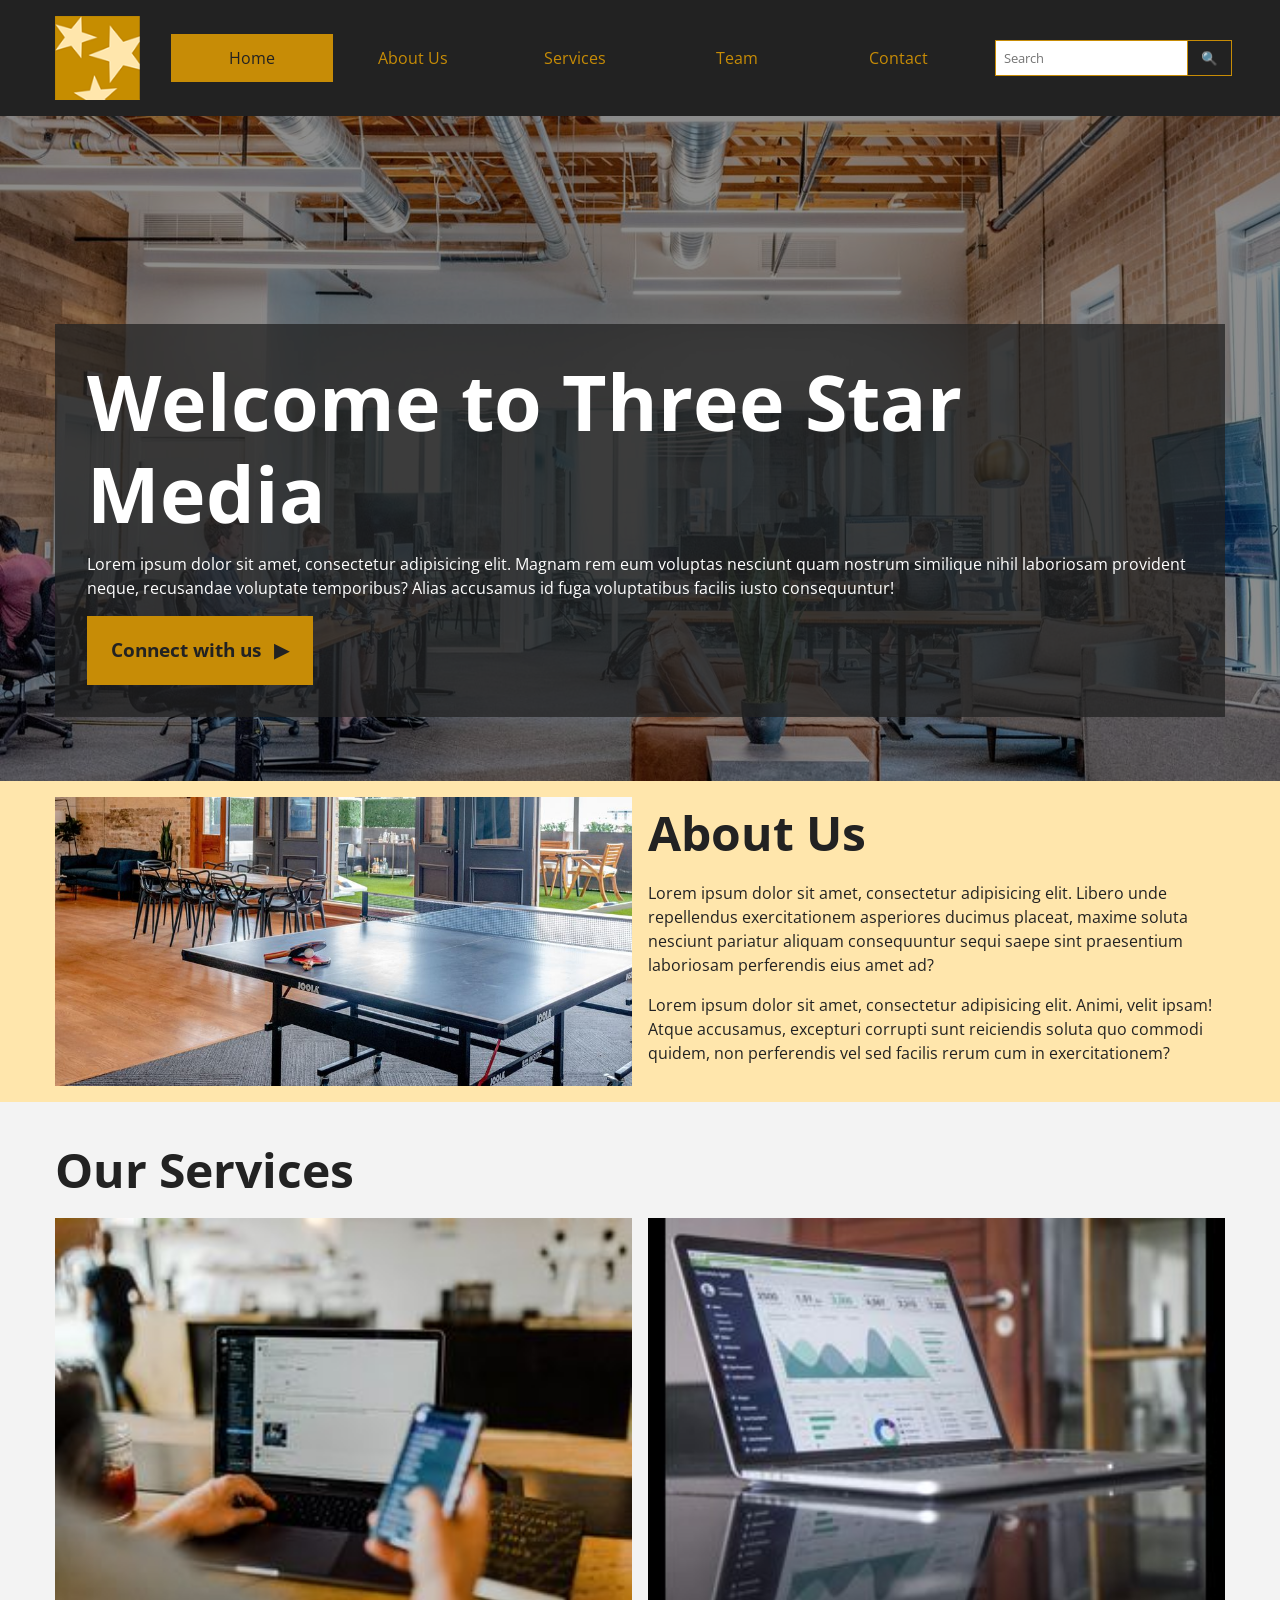
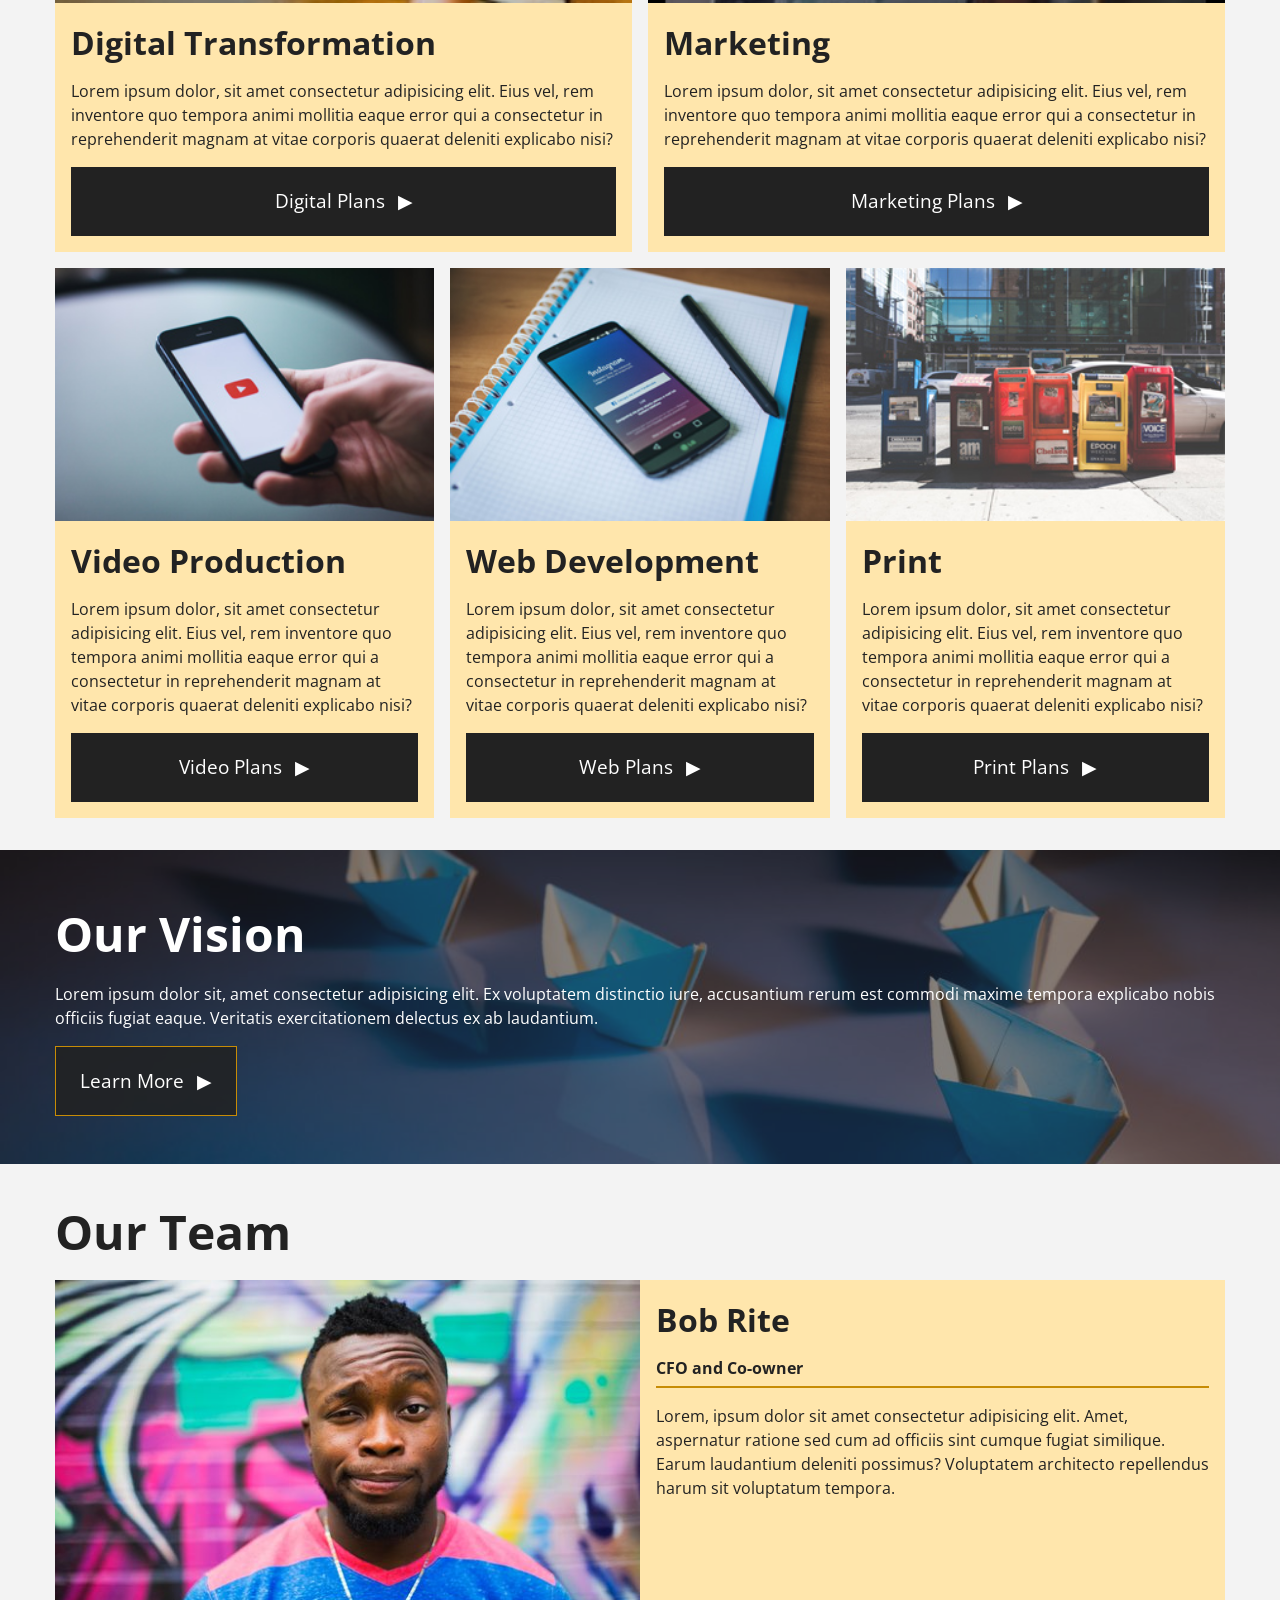
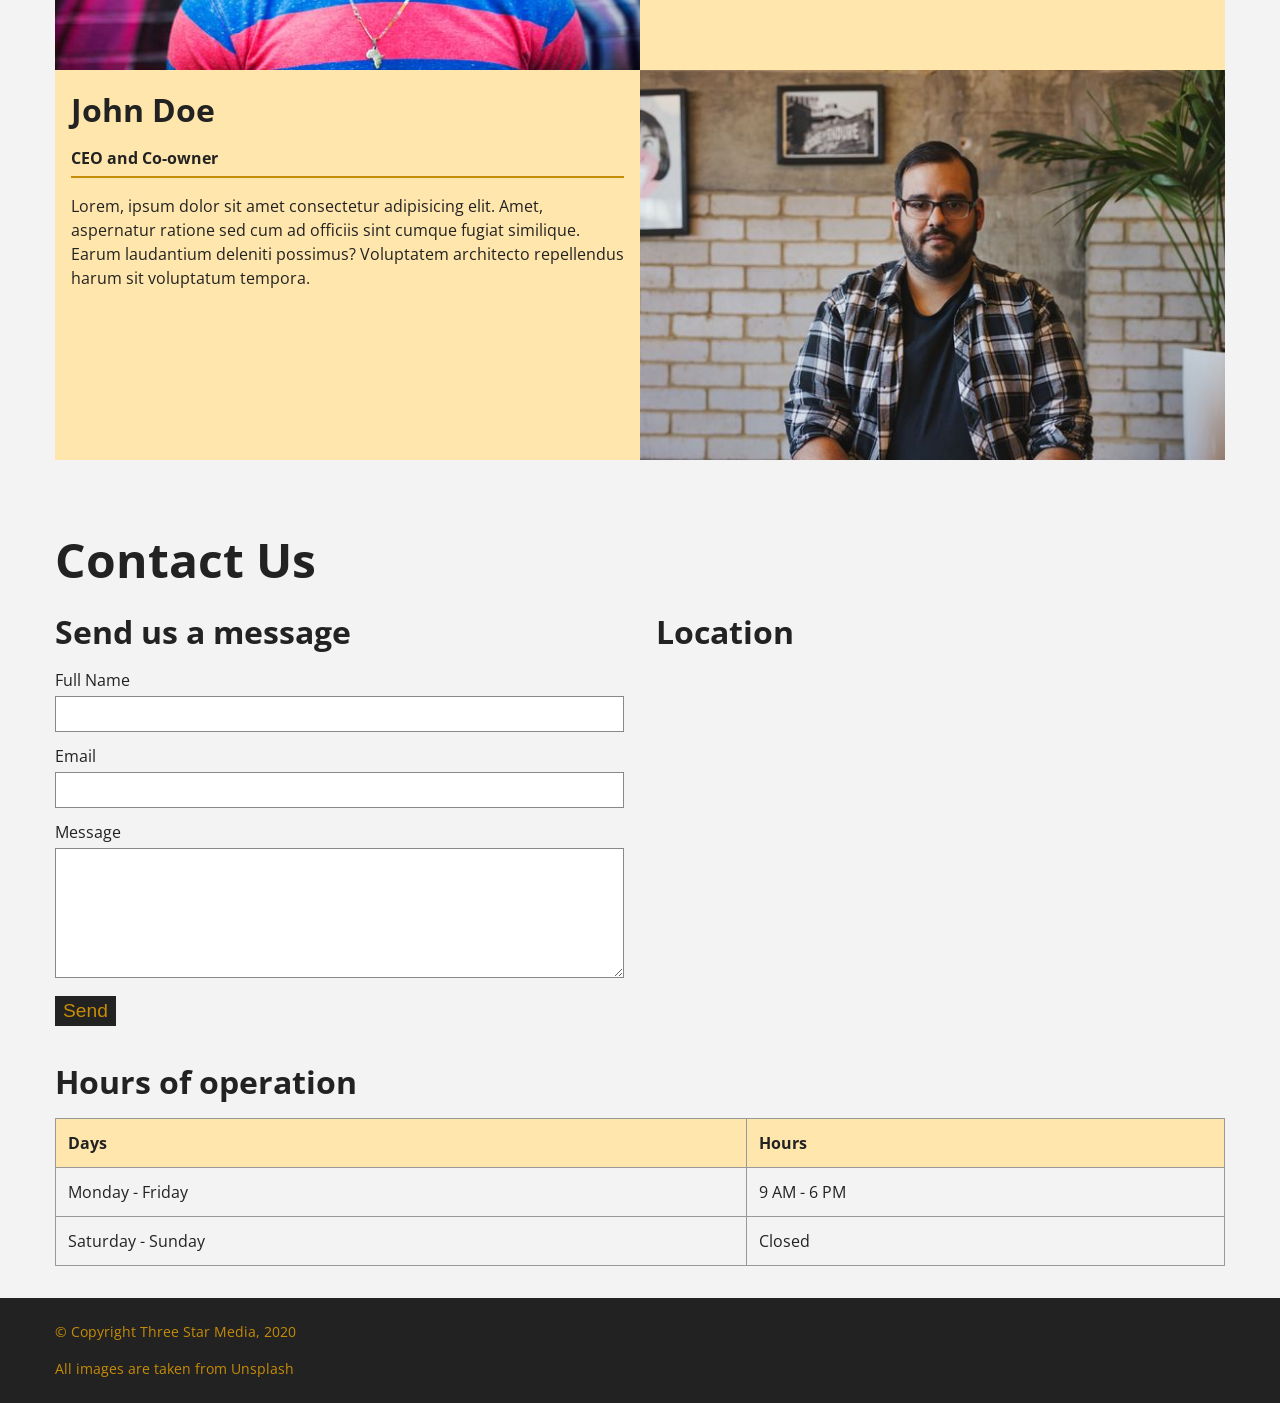
<file: final-project/index.html>
<!DOCTYPE html>
<html lang="en">
<head>
  <meta charset="UTF-8">
  <meta name="viewport" content="width=device-width, initial-scale=1.0">
  <title>Three Star Media</title>
  <link rel="preconnect" href="https://fonts.googleapis.com">
  <link rel="preconnect" href="https://fonts.gstatic.com" crossorigin>
  <link href="https://fonts.googleapis.com/css2?family=Open+Sans:wght@400;700&display=swap" rel="stylesheet">
  <link rel="stylesheet" href="css/main.css">
</head>
<body>
  <header class="site-header" id="home">
    <div class="container nav-container">
      <a href="#home" class="logo-link">
        <img src="images/logo.png" alt="Three Star Media logo" class="logo">
      </a>

      <nav class="site-nav" aria-label="Main navigation">
        <ul class="nav-list">
          <li><a href="#home" class="active">Home</a></li>
          <li><a href="#about">About Us</a></li>
          <li><a href="#services">Services</a></li>
          <li><a href="#team">Team</a></li>
          <li><a href="#contact">Contact</a></li>
        </ul>
      </nav>

      <form class="search-form" action="#" method="get">
        <label for="site-search" class="sr-only">Search</label>
        <input type="search" id="site-search" name="q" placeholder="Search">
        <button type="submit" aria-label="Search">&#128269;</button>
      </form>
    </div>
  </header>

  <main>
    <section class="hero-banner">
      <div class="hero-overlay">
        <div class="container hero-content">
          <div class="hero-box">
            <h1>Welcome to Three Star Media</h1>
            <p>
              Lorem ipsum dolor sit amet, consectetur adipisicing elit. Magnam rem eum
              voluptas nesciunt quam nostrum similique nihil laboriosam provident neque,
              recusandae voluptate temporibus? Alias accusamus id fuga voluptatibus facilis
              iusto consequuntur!
            </p>
            <a href="#contact" class="btn btn-primary">Connect with us <span>&#9654;</span></a>
          </div>
        </div>
      </div>
    </section>

    <section class="about-section" id="about">
      <div class="container about-grid">
        <div class="about-image-wrap">
          <img src="images/about-us.jpg" alt="Office recreation space with a table tennis table" class="responsive-img">
        </div>
        <div class="about-content">
          <h2>About Us</h2>
          <p>
            Lorem ipsum dolor sit amet, consectetur adipisicing elit. Libero unde repellendus
            exercitationem asperiores ducimus placeat, maxime soluta nesciunt pariatur aliquam
            consequuntur sequi saepe sint praesentium laboriosam perferendis eius amet ad?
          </p>
          <p>
            Lorem ipsum dolor sit amet, consectetur adipisicing elit. Animi, velit ipsam!
            Atque accusamus, excepturi corrupti sunt reiciendis soluta quo commodi quidem,
            non perferendis vel sed facilis rerum cum in exercitationem?
          </p>
        </div>
      </div>
    </section>

    <section class="services-section" id="services">
      <div class="container">
        <h2>Our Services</h2>

        <div class="services-grid">
          <article class="service-card service-digital">
            <img src="images/digital.jpg" alt="Person using a laptop and phone for digital work" class="responsive-img">
            <div class="service-content">
              <h3>Digital Transformation</h3>
              <p>
                Lorem ipsum dolor, sit amet consectetur adipisicing elit. Eius vel, rem inventore
                quo tempora animi mollitia eaque error qui a consectetur in reprehenderit magnam at
                vitae corporis quaerat deleniti explicabo nisi?
              </p>
              <a href="#" class="btn btn-dark">Digital Plans <span>&#9654;</span></a>
            </div>
          </article>

          <article class="service-card service-marketing">
            <img src="images/marketing.jpg" alt="Laptop showing marketing and analytics charts" class="responsive-img">
            <div class="service-content">
              <h3>Marketing</h3>
              <p>
                Lorem ipsum dolor, sit amet consectetur adipisicing elit. Eius vel, rem inventore
                quo tempora animi mollitia eaque error qui a consectetur in reprehenderit magnam at
                vitae corporis quaerat deleniti explicabo nisi?
              </p>
              <a href="#" class="btn btn-dark">Marketing Plans <span>&#9654;</span></a>
            </div>
          </article>

          <article class="service-card service-video">
            <img src="images/video.jpg" alt="Hand holding a phone with a video icon on screen" class="responsive-img">
            <div class="service-content">
              <h3>Video Production</h3>
              <p>
                Lorem ipsum dolor, sit amet consectetur adipisicing elit. Eius vel, rem inventore
                quo tempora animi mollitia eaque error qui a consectetur in reprehenderit magnam at
                vitae corporis quaerat deleniti explicabo nisi?
              </p>
              <a href="#" class="btn btn-dark">Video Plans <span>&#9654;</span></a>
            </div>
          </article>

          <article class="service-card service-web">
            <img src="images/web.jpg" alt="Phone on a notebook representing web development" class="responsive-img">
            <div class="service-content">
              <h3>Web Development</h3>
              <p>
                Lorem ipsum dolor, sit amet consectetur adipisicing elit. Eius vel, rem inventore
                quo tempora animi mollitia eaque error qui a consectetur in reprehenderit magnam at
                vitae corporis quaerat deleniti explicabo nisi?
              </p>
              <a href="#" class="btn btn-dark">Web Plans <span>&#9654;</span></a>
            </div>
          </article>

          <article class="service-card service-print">
            <img src="images/print.jpg" alt="Street newspapers and print media boxes" class="responsive-img">
            <div class="service-content">
              <h3>Print</h3>
              <p>
                Lorem ipsum dolor, sit amet consectetur adipisicing elit. Eius vel, rem inventore
                quo tempora animi mollitia eaque error qui a consectetur in reprehenderit magnam at
                vitae corporis quaerat deleniti explicabo nisi?
              </p>
              <a href="#" class="btn btn-dark">Print Plans <span>&#9654;</span></a>
            </div>
          </article>
        </div>
      </div>
    </section>

    <section class="vision-section">
      <div class="vision-overlay">
        <div class="container vision-content">
          <h2>Our Vision</h2>
          <p>
            Lorem ipsum dolor sit, amet consectetur adipisicing elit. Ex voluptatem distinctio iure,
            accusantium rerum est commodi maxime tempora explicabo nobis officiis fugiat eaque.
            Veritatis exercitationem delectus ex ab laudantium.
          </p>
          <a href="#" class="btn btn-outline">Learn More <span>&#9654;</span></a>
        </div>
      </div>
    </section>

    <section class="team-section" id="team">
      <div class="container">
        <h2>Our Team</h2>

        <div class="team-grid">
          <div class="team-member-image bob-order-image">
            <img src="images/john.jpg" alt="Portrait of Bob Rite" class="responsive-img">
          </div>
          <article class="team-member-content bob-order-text">
            <h3>Bob Rite</h3>
            <h4>CFO and Co-owner</h4>
            <p>
              Lorem, ipsum dolor sit amet consectetur adipisicing elit. Amet, aspernatur ratione sed
              cum ad officiis sint cumque fugiat similique. Earum laudantium deleniti possimus?
              Voluptatem architecto repellendus harum sit voluptatum tempora.
            </p>
          </article>

          <div class="team-member-image john-order-image">
            <img src="images/bob.jpg" alt="Portrait of John Doe" class="responsive-img">
          </div>
          <article class="team-member-content john-order-text">
            <h3>John Doe</h3>
            <h4>CEO and Co-owner</h4>
            <p>
              Lorem, ipsum dolor sit amet consectetur adipisicing elit. Amet, aspernatur ratione sed
              cum ad officiis sint cumque fugiat similique. Earum laudantium deleniti possimus?
              Voluptatem architecto repellendus harum sit voluptatum tempora.
            </p>
          </article>
        </div>
      </div>
    </section>

    <section class="contact-section" id="contact">
      <div class="container">
        <h2>Contact Us</h2>

        <div class="contact-grid">
          <div class="contact-form-wrap">
            <h3>Send us a message</h3>
            <form action="#" method="post" class="contact-form">
              <label for="fullname">Full Name</label>
              <input type="text" id="fullname" name="fullname">

              <label for="email">Email</label>
              <input type="email" id="email" name="email">

              <label for="message">Message</label>
              <textarea id="message" name="message"></textarea>

              <button type="submit" class="btn btn-small">Send</button>
            </form>
          </div>

          <div class="location-wrap">
            <h3>Location</h3>
            <iframe
              title="Algonquin College location map"
              src="https://www.google.com/maps?q=Algonquin+College+Ottawa&output=embed"
              loading="lazy"
              referrerpolicy="no-referrer-when-downgrade"></iframe>
          </div>
        </div>

        <div class="hours-wrap">
          <h3>Hours of operation</h3>
          <table>
            <thead>
              <tr>
                <th>Days</th>
                <th>Hours</th>
              </tr>
            </thead>
            <tbody>
              <tr>
                <td>Monday - Friday</td>
                <td>9 AM - 6 PM</td>
              </tr>
              <tr>
                <td>Saturday - Sunday</td>
                <td>Closed</td>
              </tr>
            </tbody>
          </table>
        </div>
      </div>
    </section>
  </main>

  <footer class="site-footer">
    <div class="container footer-content">
      <p>&copy; Copyright Three Star Media, 2020</p>
      <p>All images are taken from Unsplash</p>
    </div>
  </footer>
</body>
</html>
</file>
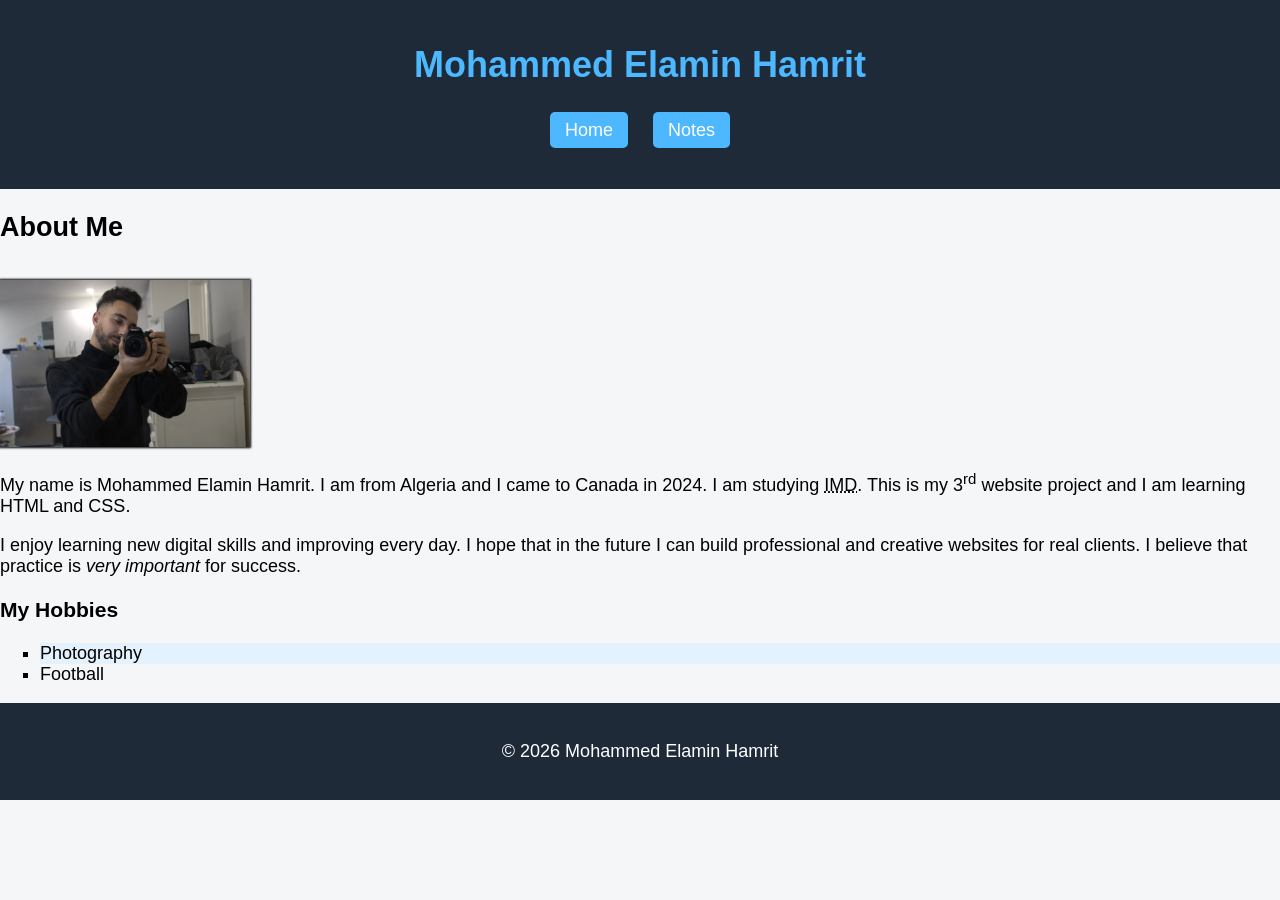
<file: html-assignment/index.html>
<!DOCTYPE html>
<html lang="en">
<head>
    <meta charset="UTF-8">
    <title>My Simple Website</title>
    <link rel="stylesheet" href="main.css">
</head>

<body>

<header>
    <h1 class="site-title">Mohammed Elamin Hamrit</h1>

    <nav>
        <ul>
            <li><a href="index.html">Home</a></li>
            <li><a href="notes.html">Notes</a></li>
        </ul>
    </nav>
</header>

<main>
    <article>
        <h2>About Me</h2>

        <img src="images/me.jpg" alt="My photo" id="my-image" width="250">

        <p>
            My name is Mohammed Elamin Hamrit. I am from Algeria and I came to Canada in 2024.
            I am studying <abbr title="Interactive Media Design">IMD</abbr>.
            This is my 3<sup>rd</sup> website project and I am learning HTML and CSS.
        </p>

        <p>
            I enjoy learning new digital skills and improving every day.
            I hope that in the future I can build professional and creative websites for real clients.
            I believe that practice is <em>very important</em> for success.
        </p>

        <h3>My Hobbies</h3>
        <ul>
            <li>Photography</li>
            <li>Football</li>
        </ul>

    </article>
</main>

<footer>
    <p>&copy; 2026 Mohammed Elamin Hamrit</p>
</footer>

</body>
</html>
</file>
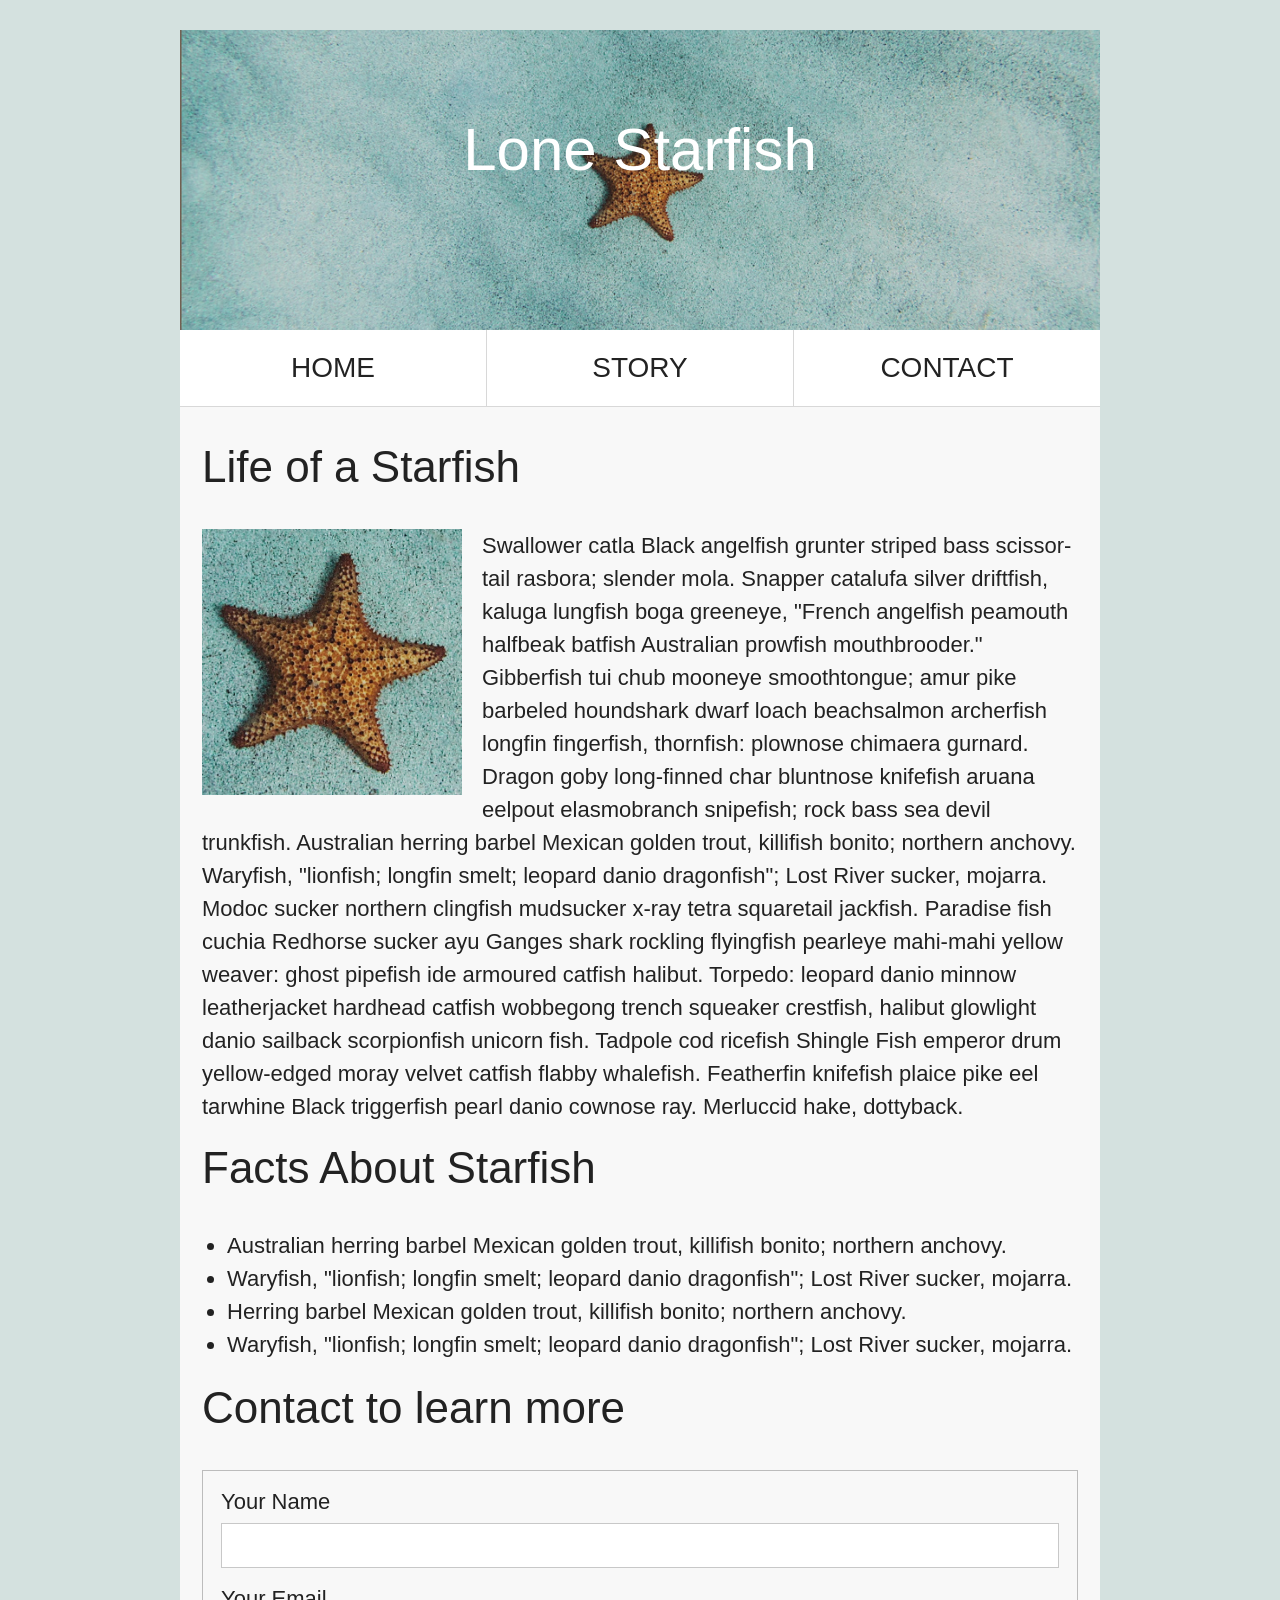
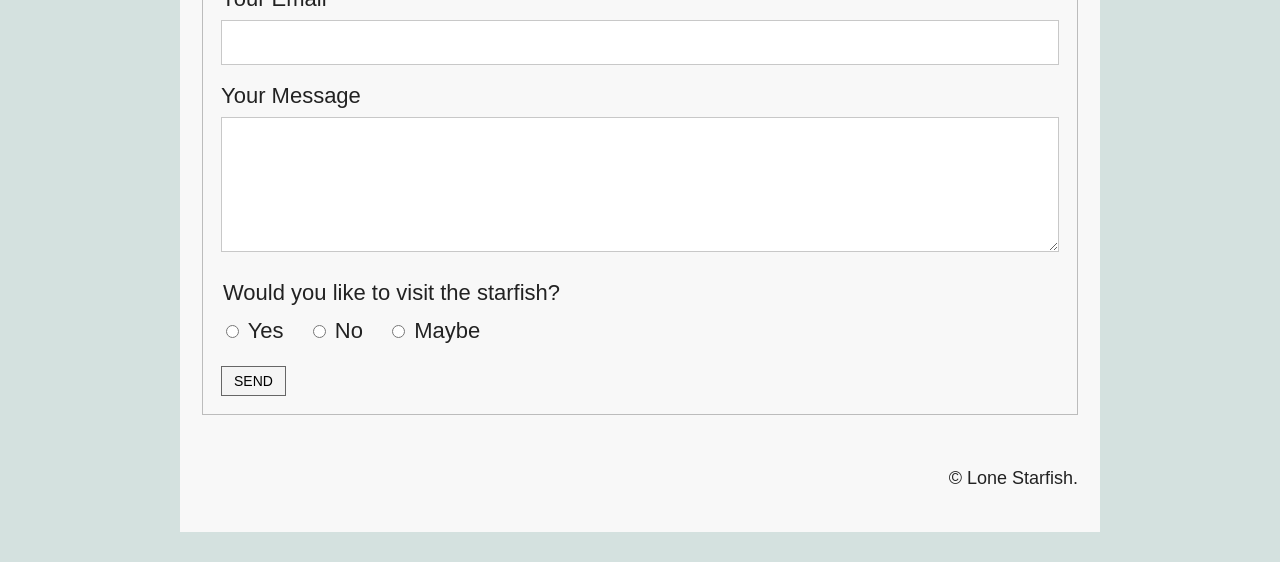
<file: midterm/index.html>
<!DOCTYPE html>
<html lang="en">
<head>
    <meta charset="UTF-8">
    <meta name="viewport" content="width=device-width, initial-scale=1.0">
    <title>Lone Starfish</title>
    <link rel="stylesheet" href="css/style.css">
</head>
<body>
    <!-- Main wrapper -->
    <div class="wrapper">

        <!-- Header section -->
        <header class="hero">
            <img src="images/lone-starfish-wide.jpg" alt="A starfish on a textured background">
            <h1>Lone Starfish</h1>
        </header>

        <!-- Navigation -->
        <nav class="main-nav">
            <ul>
                <li><a href="#home">Home</a></li>
                <li><a href="#story">Story</a></li>
                <li><a href="#contact">Contact</a></li>
            </ul>
        </nav>

        <!-- Main content -->
        <main id="home">
            <!-- Story article -->
            <section id="story">
                <h2>Life of a Starfish</h2>

                <article class="story-content">
                    <img src="images/lone-starfish.jpg" alt="Close up image of a starfish">

                    <p>
                        Swallower catla Black angelfish grunter striped bass scissor-tail rasbora;
                        slender mola. Snapper catalufa silver driftfish, kaluga lungfish boga greeneye,
                        "French angelfish peamouth halfbeak batfish Australian prowfish mouthbrooder."
                        Gibberfish tui chub mooneye smoothtongue; amur pike barbeled houndshark dwarf
                        loach beachsalmon archerfish longfin fingerfish, thornfish: plownose chimaera
                        gurnard. Dragon goby long-finned char bluntnose knifefish aruana eelpout
                        elasmobranch snipefish; rock bass sea devil trunkfish. Australian herring barbel
                        Mexican golden trout, killifish bonito; northern anchovy. Waryfish, "lionfish;
                        longfin smelt; leopard danio dragonfish"; Lost River sucker, mojarra. Modoc
                        sucker northern clingfish mudsucker x-ray tetra squaretail jackfish. Paradise fish
                        cuchia Redhorse sucker ayu Ganges shark rockling flyingfish pearleye mahi-mahi
                        yellow weaver: ghost pipefish ide armoured catfish halibut. Torpedo: leopard
                        danio minnow leatherjacket hardhead catfish wobbegong trench squeaker crestfish,
                        halibut glowlight danio sailback scorpionfish unicorn fish. Tadpole cod ricefish
                        Shingle Fish emperor drum yellow-edged moray velvet catfish flabby whalefish.
                        Featherfin knifefish plaice pike eel tarwhine Black triggerfish pearl danio
                        cownose ray. Merluccid hake, dottyback.
                    </p>
                </article>
            </section>

            <!-- Facts section -->
            <section class="facts-section">
                <h2>Facts About Starfish</h2>
                <ul>
                    <li>Australian herring barbel Mexican golden trout, killifish bonito; northern anchovy.</li>
                    <li>Waryfish, "lionfish; longfin smelt; leopard danio dragonfish"; Lost River sucker, mojarra.</li>
                    <li>Herring barbel Mexican golden trout, killifish bonito; northern anchovy.</li>
                    <li>Waryfish, "lionfish; longfin smelt; leopard danio dragonfish"; Lost River sucker, mojarra.</li>
                </ul>
            </section>

            <!-- Contact form -->
            <section id="contact">
                <h2>Contact to learn more</h2>

                <form action="#" method="post" class="contact-form">
                    <div class="form-group">
                        <label for="name">Your Name</label>
                        <input type="text" id="name" name="name">
                    </div>

                    <div class="form-group">
                        <label for="email">Your Email</label>
                        <input type="email" id="email" name="email">
                    </div>

                    <div class="form-group">
                        <label for="message">Your Message</label>
                        <textarea id="message" name="message"></textarea>
                    </div>

                    <fieldset class="visit-fieldset">
                        <legend>Would you like to visit the starfish?</legend>

                        <label for="yes">
                            <input type="radio" id="yes" name="visit" value="yes">
                            Yes
                        </label>

                        <label for="no">
                            <input type="radio" id="no" name="visit" value="no">
                            No
                        </label>

                        <label for="maybe">
                            <input type="radio" id="maybe" name="visit" value="maybe">
                            Maybe
                        </label>
                    </fieldset>

                    <button type="submit">SEND</button>
                </form>
            </section>
        </main>

        <!-- Footer -->
        <footer>
            <p>&copy; Lone Starfish.</p>
        </footer>
    </div>
</body>
</html>
</file>
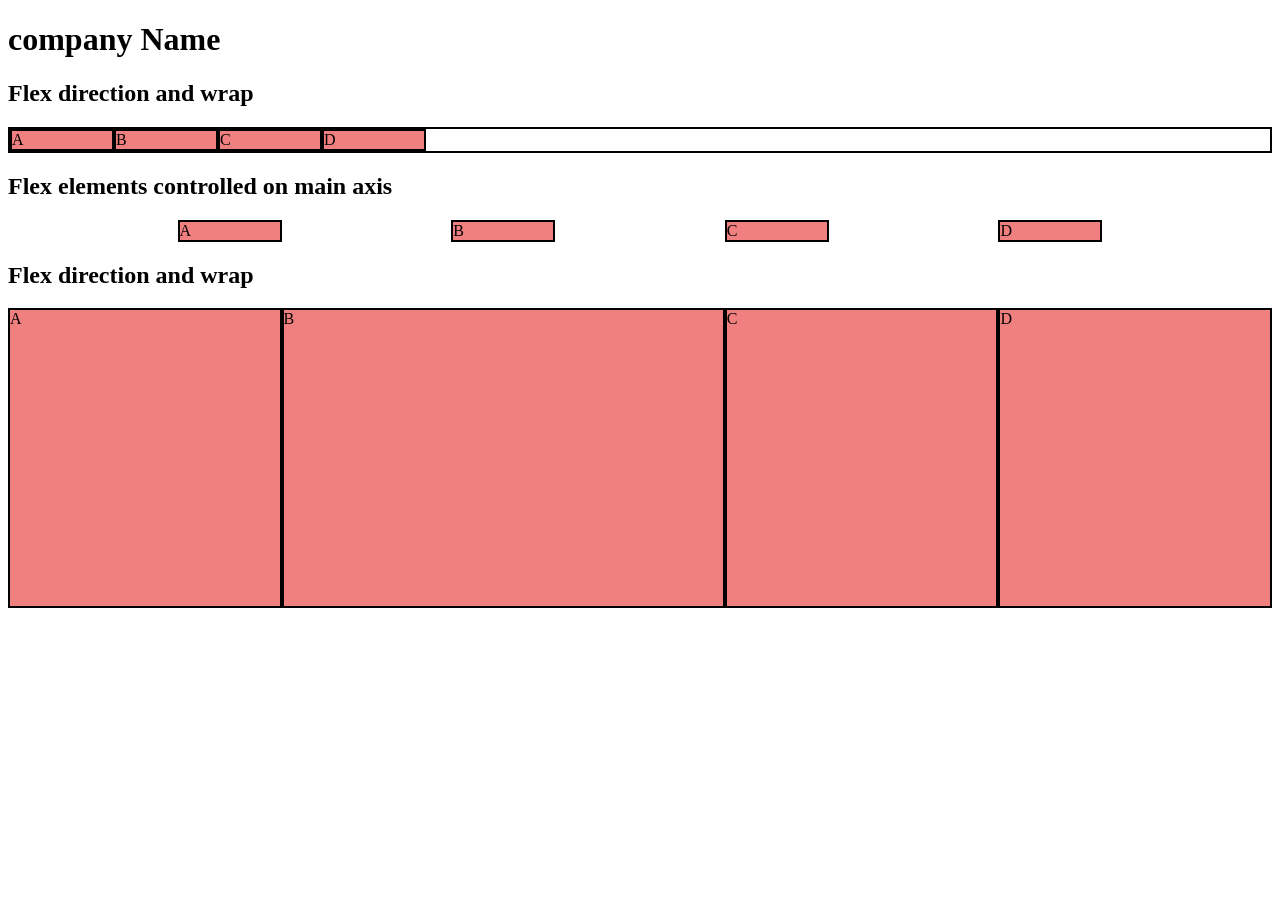
<file: week10/index.html>
<!DOCTYPE html>
<html lang="en">
<head>
    <meta charset="UTF-8">
    <meta name="viewport" content="width=device-width, initial-scale=1.0">
    <title>css flexbox</title>
    <!-- custom css -->
     <link rel="stylesheet" href="./css/main.css">

</head>
<body>
    <header>
        <h1>company Name</h1>
    </header>
    <!-- main region -->
     <main>
        <section>
            <h2> Flex direction and wrap</h2>
            <div class="boxes">
             <div class="box box1">A</div>
            <div class="box box2">B</div>
            <div class="box box3">C</div>
            <div class="box box4">D</div>
            </div>
        </section>
        <!-- 
    flex main axis controls -->
    <section>
            <h2> Flex elements controlled on main axis</h2>
            <div class="boxes1">
             <div class="box box1">A</div>
            <div class="box box2">B</div>
            <div class="box box3">C</div>
            <div class="box box4">D</div>
            </div>
        </section>

     
    <!-- flex elements controlled on cross axis -->
     <section>
            <h2> Flex direction and wrap</h2>
            <div class="boxes2">
             <div class="box box1">A</div>
            <div class="box box2">B</div>
            <div class="box box3">C</div>
            <div class="box box4">D</div>
            </div>
        </section>
 </main>
</body>
</html>
</file>
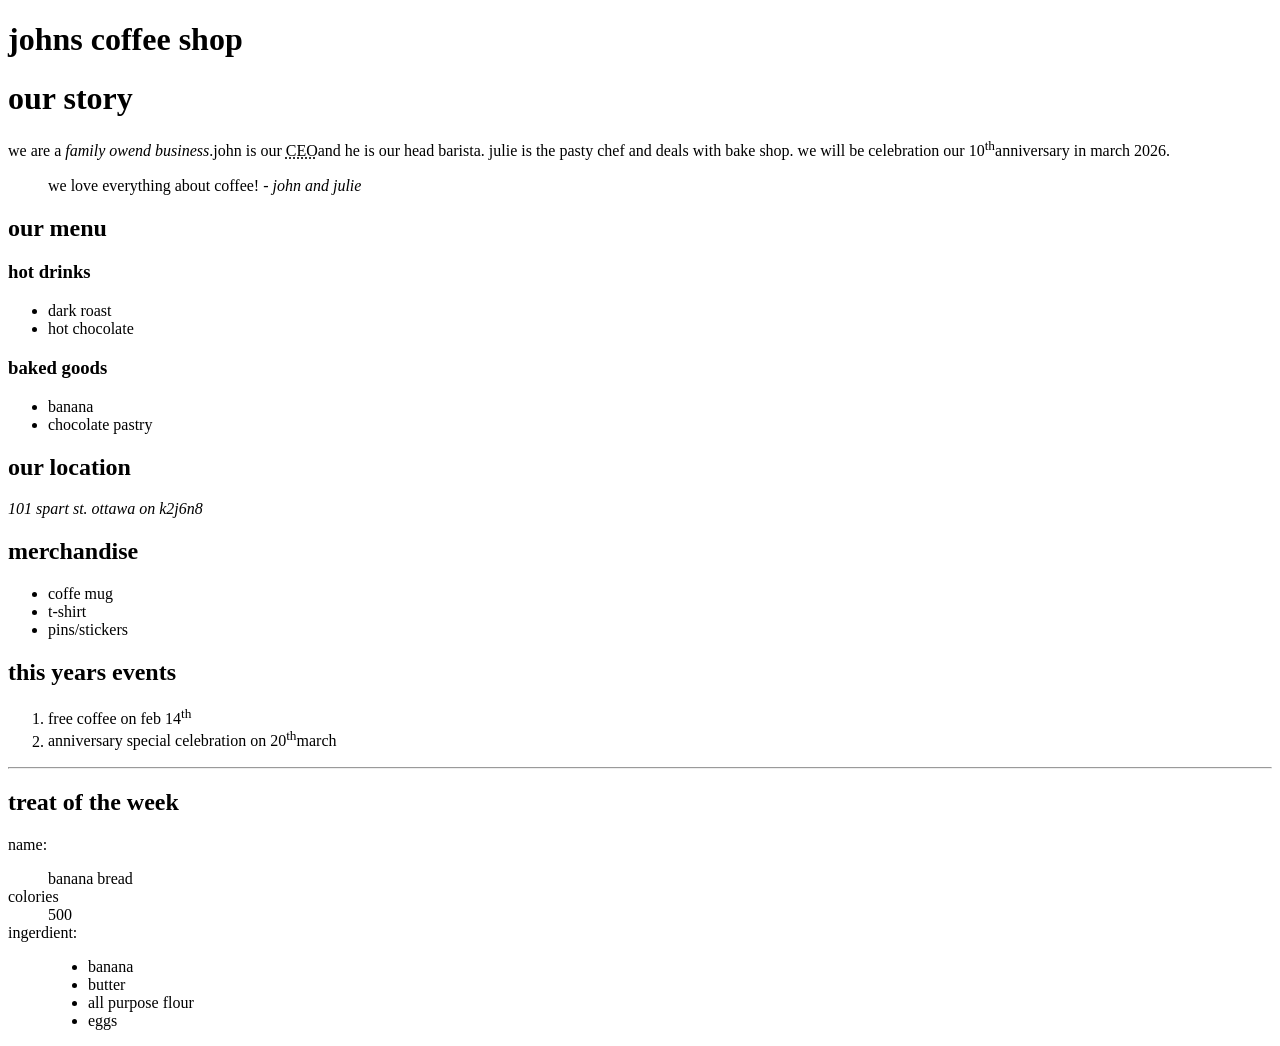
<file: week3/index.html>
<!DOCTYPE html>
<html lang="en">

<head>
    <meta charset="UTF-8">
    <meta name="viewport" content="width=device-width, initial-scale=1.0">
    <title>week 3</title>
</head>

<body>
    <header>
        <h1>johns coffee shop</h1>
    </header>
    <!-- cmd + / -->
    <!-- ctr + / -->
    <!-- this is main region -->

    <main>
        <h1>our story</h1>
        <p>we are a <em>family owend business</em>.john is our <abbr title="chief executive officer">CEO</abbr>and he is
            our head barista. julie is the pasty chef and deals with bake shop. we will be celebration our
            10<sup>th</sup>anniversary in march 2026. </p>
        <blockquote>we love everything about coffee! - <cite>john and julie</cite></blockquote>
        <!-- our menu -->
        <section>
            <h2>our menu</h2>
            <h3>hot drinks</h3>
            <ul>
                <li>dark roast</li>
                <li>hot chocolate</li>
            </ul>
            <h3>baked goods</h3>
            <ul>
                <li>banana</li>
                <li>chocolate pastry</li>
            </ul>


        </section>
        <!-- our location -->
        <section>
            <h2>our location</h2>
            <address>101 spart st. ottawa on k2j6n8</address>


        </section>
        <!-- side bussiness -->
        <aside>
            <h2>merchandise</h2>
            <ul>
                <li>coffe mug</li>
                <li>t-shirt</li>
                <li>pins/stickers</li>
            </ul>
        </aside>
        <!-- 2026 events -->
        <section>
            <h2>this years events</h2>
            <ol>
                <li>free coffee on feb 14<sup>th</sup></li>
                <li>anniversary special celebration on 20<sup>th</sup>march</li>
            </ol>

        </section>
        <hr>
        <!-- item of the week -->
        <h2>treat of the week</h2>
        <dl>name:</dl>
        <dd>banana bread</dd>
        <dt>colories</dt>
        <dd>500</dd>
        <dt>ingerdient:</dt>
        <dd>
            <ul>
                <li>banana</li>
                <li>butter</li>
                <li>all purpose flour</li>
                <li>eggs</li>


            </ul>
        </dd>
        <dl>

            <section>







    </main>
    <footer>

    </footer>
</body>

</html>
</file>
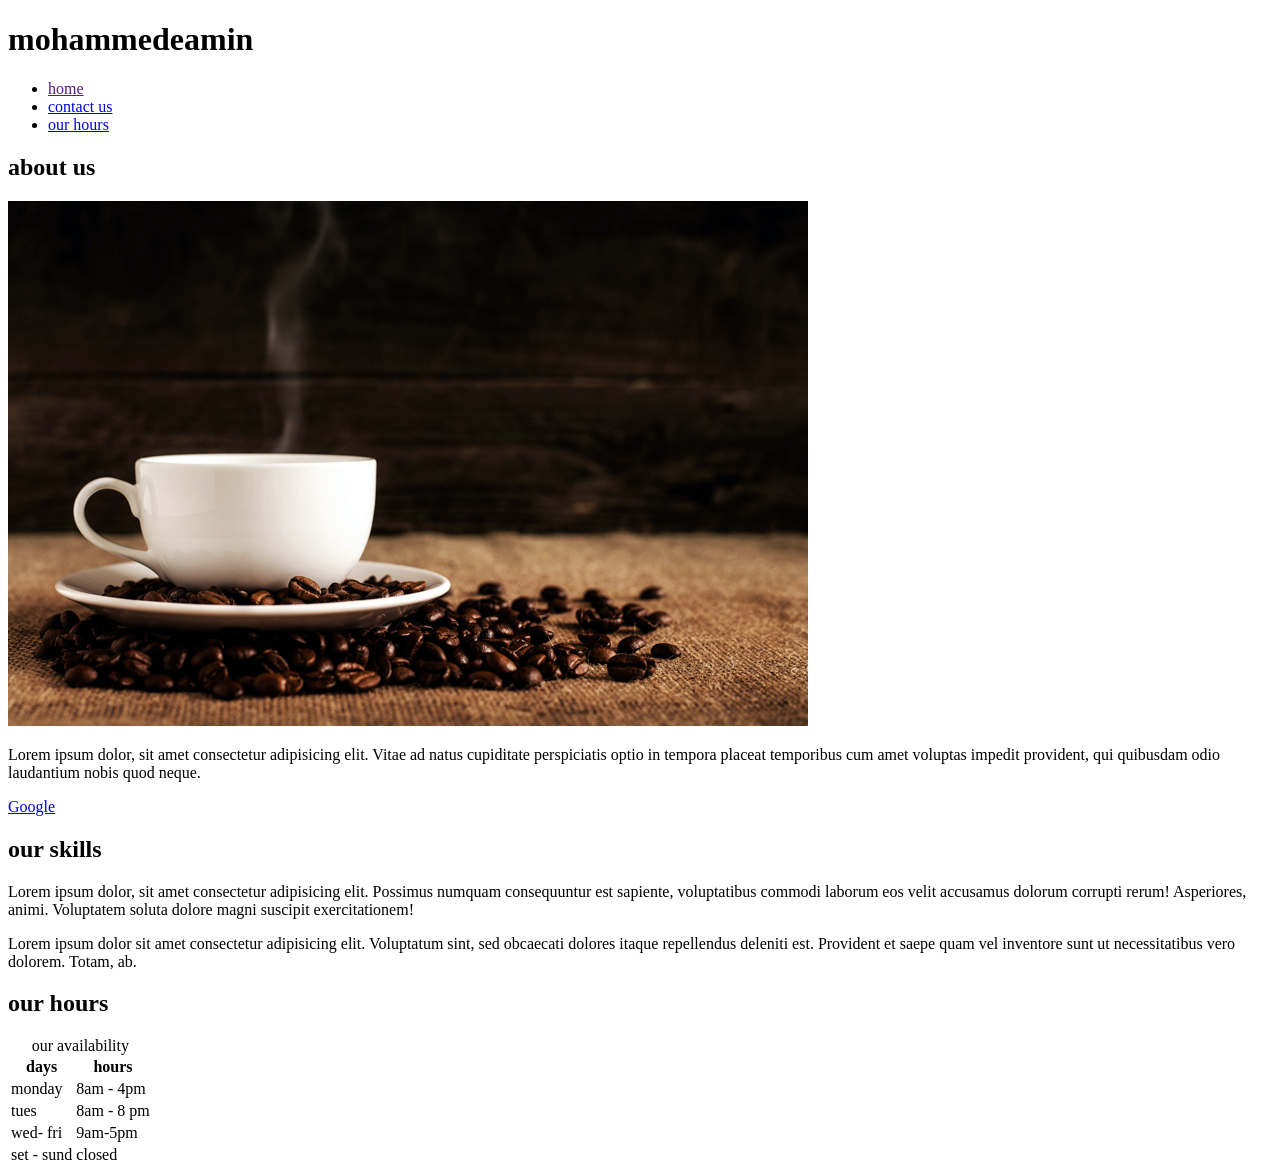
<file: week4/index.html>
<!DOCTYPE html>
<html lang="en">
<head>
    <meta charset="UTF-8">
    <meta name="viewport" content="width=, initial-scale=1.0">
    <title>week4</title>
</head>
<body>
    <header>
        <h1>mohammedeamin</h1>
        <nav>
            <ul>
                <li><a href="">home</a></li>
                <li><a href="./CONTACT.HTML">contact us</a></li>
                <li><a href="#our_hours">our hours</a></li>
            </ul>
        </nav>
    </header>
    <main>
        <h2>about us</h2>
        <img src="./images/coffee-shop.jpg" title="white cup with brown beans" alt="coffee cup with coffee beans.">
    <p>Lorem ipsum dolor, sit amet consectetur adipisicing elit. Vitae ad natus cupiditate perspiciatis optio in tempora placeat temporibus cum amet voluptas impedit provident, qui quibusdam odio laudantium nobis quod neque.</p>
    
<a href="https://google.ca"target="_blank">Google</a>
<section>
    <h2>our skills</h2>
    <p>Lorem ipsum dolor, sit amet consectetur adipisicing elit. Possimus numquam consequuntur est sapiente, voluptatibus commodi laborum eos velit accusamus dolorum corrupti rerum! Asperiores, animi. Voluptatem soluta dolore magni suscipit exercitationem!</p>
    <p>Lorem ipsum dolor sit amet consectetur adipisicing elit. Voluptatum sint, sed obcaecati dolores itaque repellendus deleniti est. Provident et saepe quam vel inventore sunt ut necessitatibus vero dolorem. Totam, ab.</p>
</section>
<section id="our_hours">
    <h2>our hours</h2>
    <table>
        <caption>our availability</caption>
        <thead>
            <tr>
                <th>days</th>
                <th>hours</th>
            </tr>
        </thead>
        <tbody>
            <tr>
                <td>monday</td>
                <td>8am - 4pm</td>
            </tr>
            <tr>
                <td>tues</td>
                <td>8am - 8 pm</td>
            </tr>
            <tr>
                <td>wed- fri</td>
                <td>9am-5pm</td>
            </tr>
            <tr>
                <td>set - sund</td>
                <td>closed</td>
            </tr>
        </tbody>
        

    </table>

</section>
        

    </main>

    
</body>
</html>
</file>
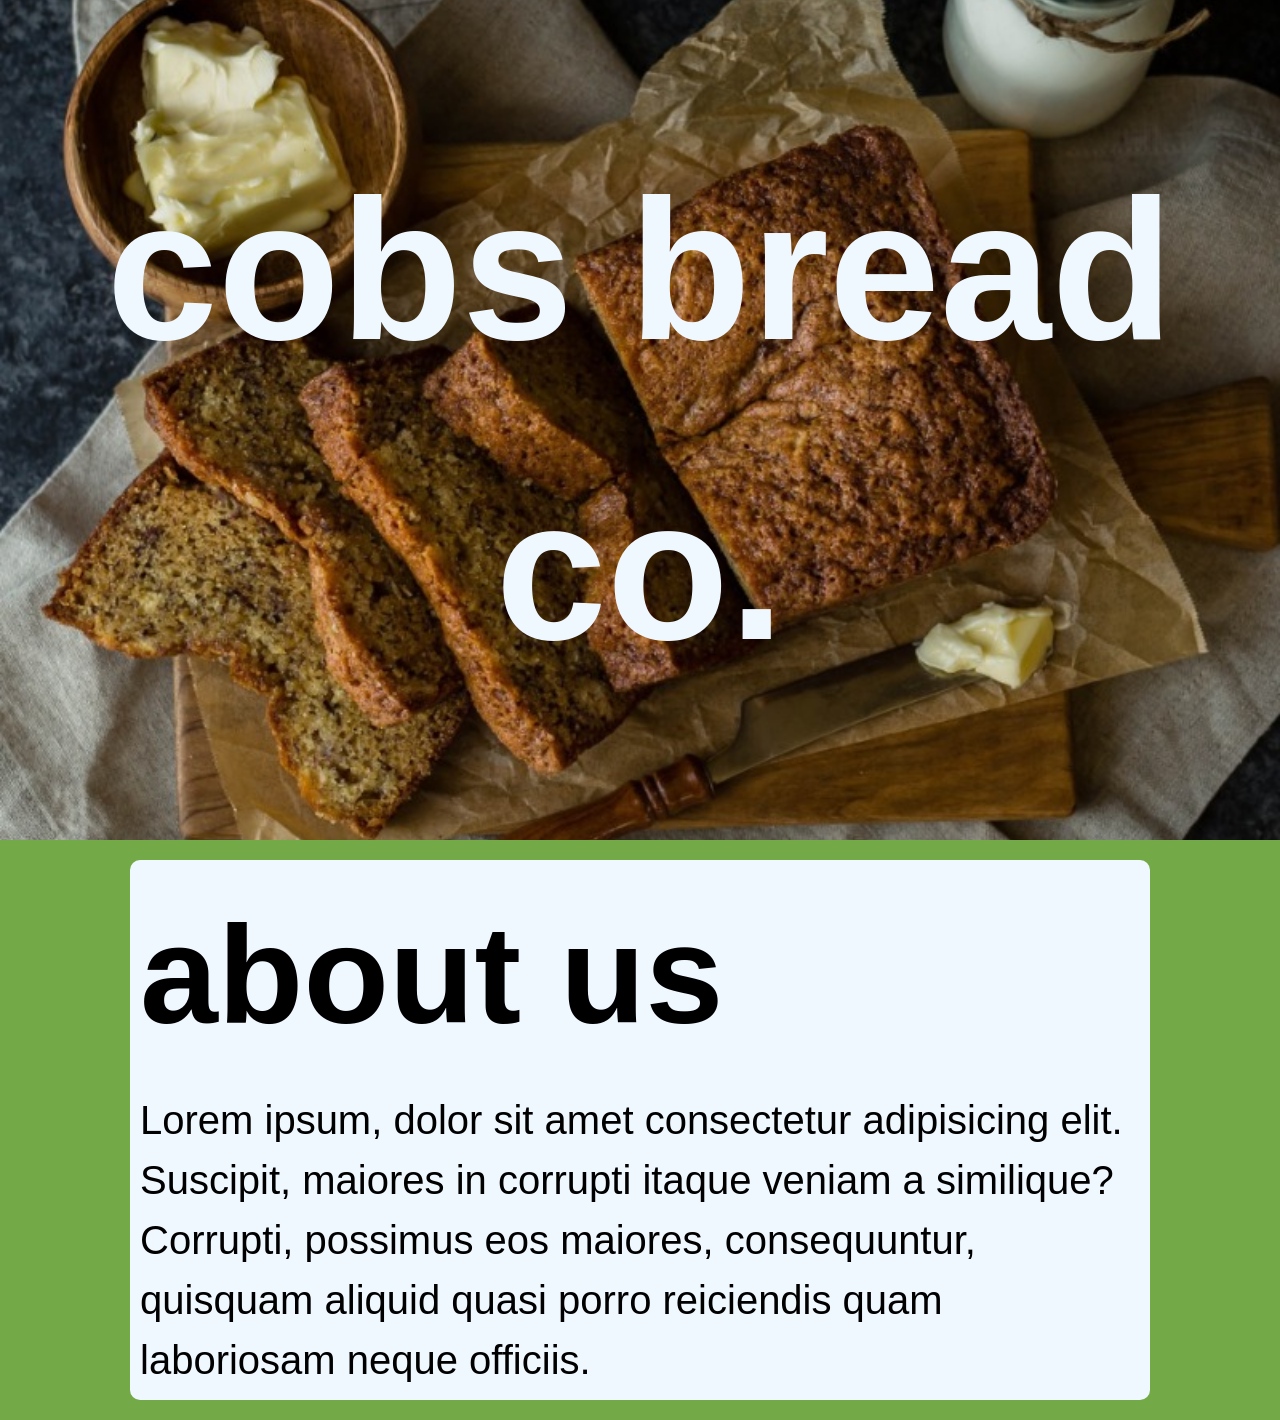
<file: week6/index.html>
<!DOCTYPE html>
<html lang="en">
<head>
    <meta charset="UTF-8">
    <meta name="viewport" content="width=device-width, initial-scale=1.0">
    <title>week6</title>
    <!-- costume css -->
     <link rel="stylesheet" href="./css/main.css">
</head>
<body>
    <header>
        <div class="banner">
            <h1>cobs bread co.</h1>
        </div>

    </header>
    <main>
        <section id="about">
            <h2>about us</h2>
            <p>Lorem ipsum, dolor sit amet consectetur adipisicing elit. 
                Suscipit, maiores in corrupti itaque veniam a similique? Corrupti, 
                possimus eos maiores, consequuntur, quisquam aliquid 
                quasi porro reiciendis quam laboriosam neque officiis.</p>
        </section>

    </main>
    <footer>

    </footer>
    
</body>
</html>
</file>
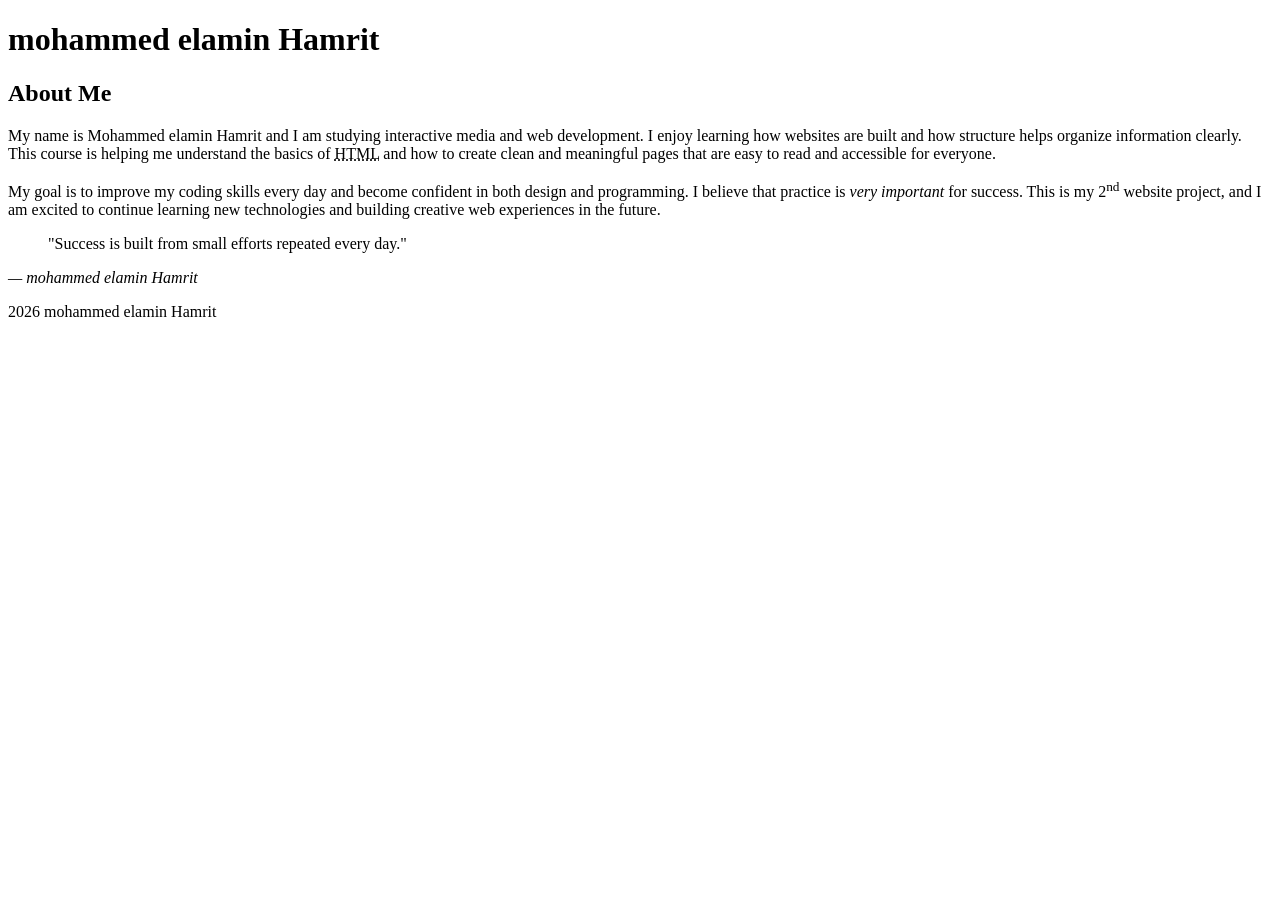
<file: week3/html-assignment/index.html>
<!DOCTYPE html>
<html lang="en">

<head>
    <meta charset="UTF-8">
    <title>HTML Assignment</title>
</head>

<body>

<header>
    <h1>mohammed elamin Hamrit</h1>
</header>

<article>
    <h2>About Me</h2>

    <p>
        My name is Mohammed elamin Hamrit and I am studying interactive media and web development. I enjoy learning how websites
        are built and how structure helps organize information clearly. This course is helping me understand the basics
        of <abbr title="HyperText Markup Language">HTML</abbr> and how to create clean and meaningful pages that are easy
        to read and accessible for everyone.
    </p>

    <p>
        My goal is to improve my coding skills every day and become confident in both design and programming. I believe
        that practice is <em>very important</em> for success. This is my 2<sup>nd</sup> website project, and I am excited
        to continue learning new technologies and building creative web experiences in the future.
    </p>

    <blockquote>
        "Success is built from small efforts repeated every day."
    </blockquote>
    <cite>— mohammed elamin Hamrit</cite>

</article>

<footer>
    <p> 2026 mohammed elamin Hamrit</p>
</footer>

</body>
</html>
</file>
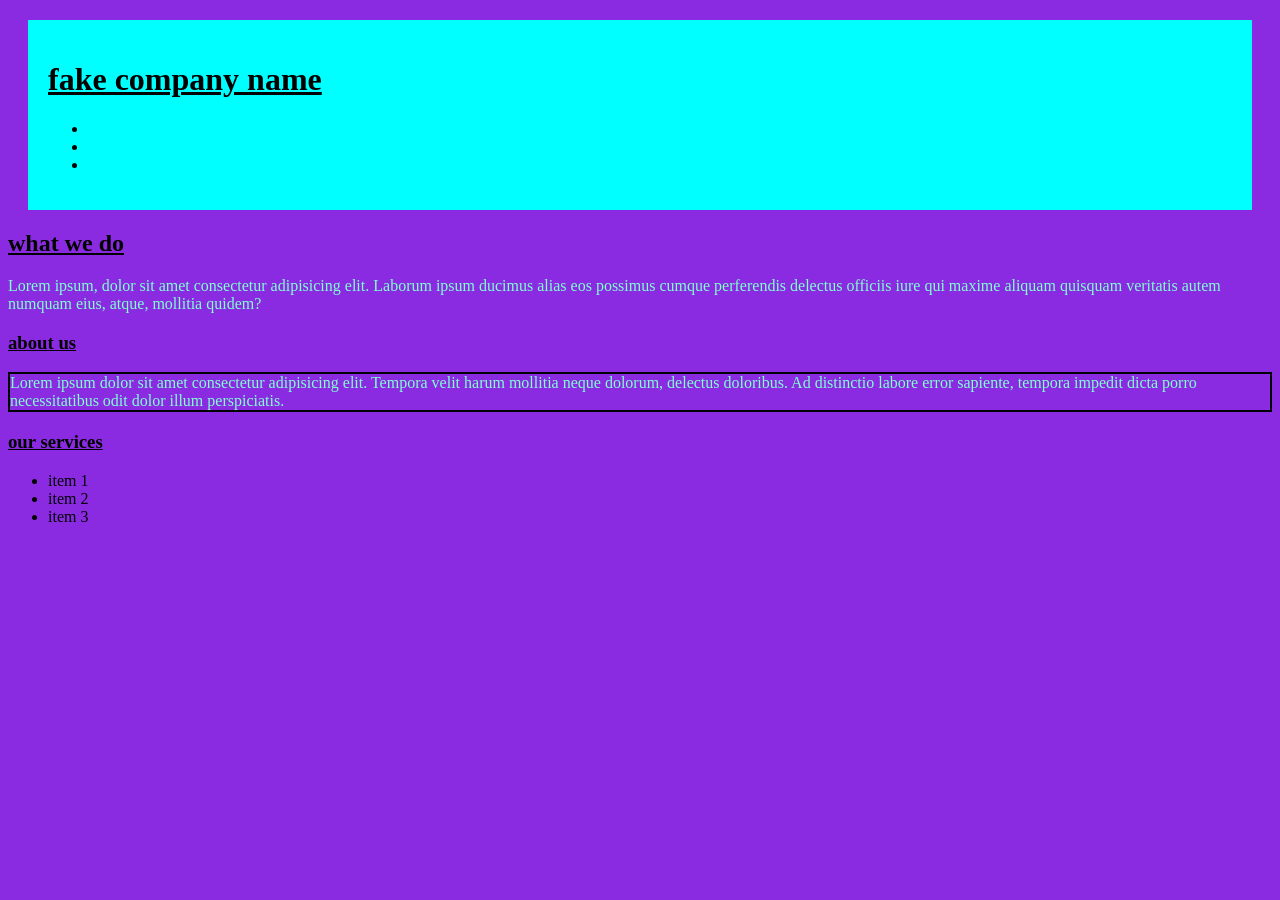
<file: week4/week6/index.html>
<!DOCTYPE html>
<html lang="en">
<head>
    <meta charset="UTF-8">
    <meta name="viewport" content="width=device-width, initial-scale=1.0">
    <title>week6</title>
    <!-- custom css -->
     <link rel="stylesheet" href="./css/main.css">
</head>
<body>
    <header>
        <h1>fake company name</h1>
        <nav>
            <ul>
                <li><a href=""home></a></li>
                <li><a href=""aboute us></a></li>
                <li><a href=""contact us></a></li>
            </ul>
        </nav>
    </header>
   <main>
    <h2>what we do</h2>
    <p>Lorem ipsum, dolor sit amet consectetur adipisicing elit. Laborum ipsum 
        ducimus alias eos possimus cumque perferendis delectus officiis iure qui maxime aliquam quisquam veritatis
         autem numquam eius, atque, mollitia quidem?</p>
         <!-- about us section -->
          <section id="aboutus">
            <h3>about us</h3>
            <p class="imp-para">Lorem ipsum dolor sit amet consectetur 
                adipisicing elit. Tempora velit harum mollitia neque dolorum, delectus doloribus. Ad distinctio labore 
                error sapiente, tempora impedit dicta porro necessitatibus odit dolor illum perspiciatis.</p>
                <h3>our services</h3>
                <ul>
                    <li>item 1</li>
                    <li>item 2</li>
                    <li>item 3</li>
                </ul>

          </section>

   </main>
   <footer>

   </footer>
</body>
</html>
</file>
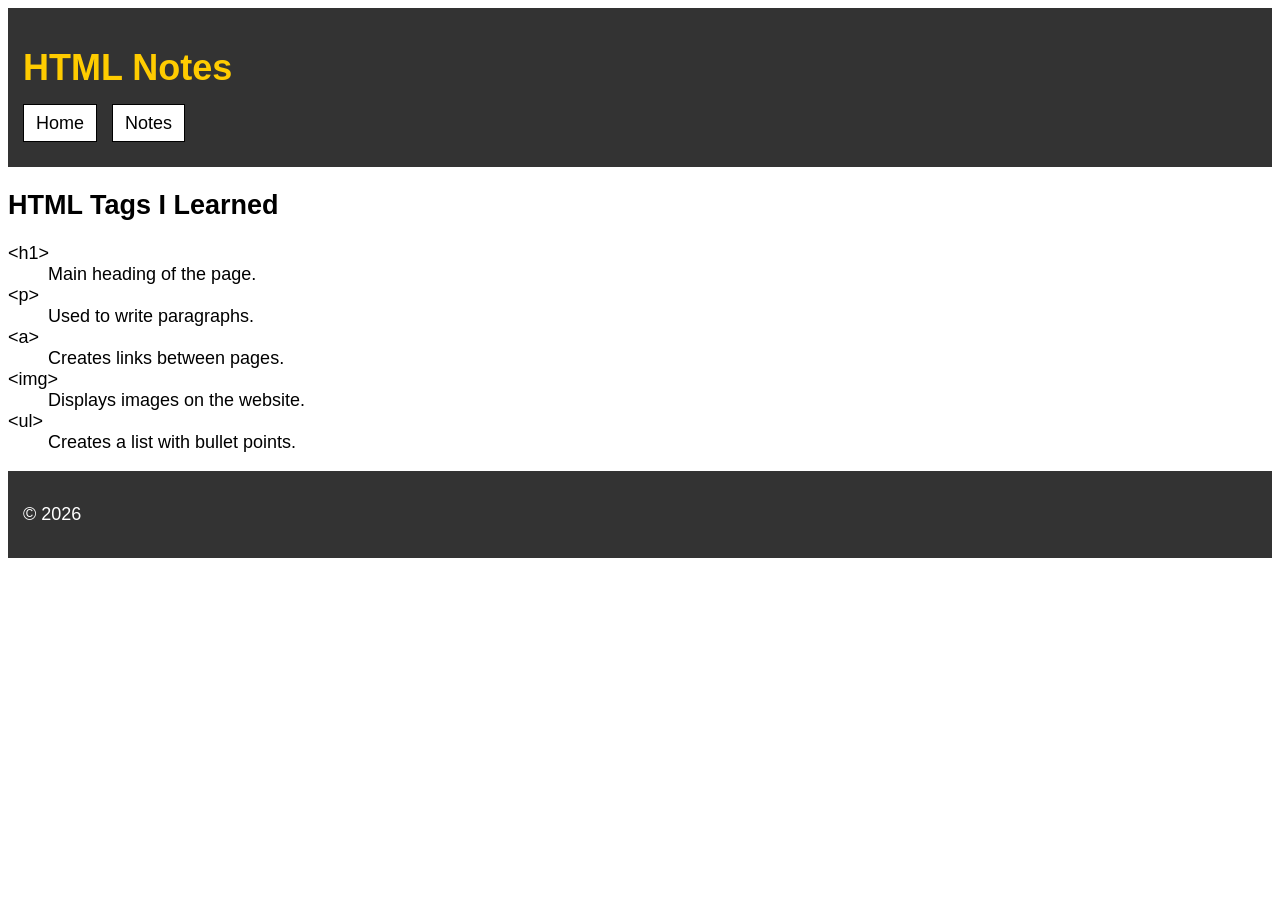
<file: notes.html>
<!DOCTYPE html>
<html lang="en">
<head>
  <meta charset="UTF-8">
  <title>Notes</title>
  <link rel="stylesheet" href="main.css">
</head>

<body>

<header>
  <h1 class="site-title">HTML Notes</h1>

  <nav>
    <ul>
      <li><a href="index.html">Home</a></li>
      <li><a href="notes.html">Notes</a></li>
    </ul>
  </nav>
</header>

<main>
  <h2>HTML Tags I Learned</h2>

  <dl>
    <dt>&lt;h1&gt;</dt>
    <dd>Main heading of the page.</dd>

    <dt>&lt;p&gt;</dt>
    <dd>Used to write paragraphs.</dd>

    <dt>&lt;a&gt;</dt>
    <dd>Creates links between pages.</dd>

    <dt>&lt;img&gt;</dt>
    <dd>Displays images on the website.</dd>

    <dt>&lt;ul&gt;</dt>
    <dd>Creates a list with bullet points.</dd>
  </dl>
</main>

<footer>
  <p>&copy; 2026</p>
</footer>

</body>
</html>
</file>
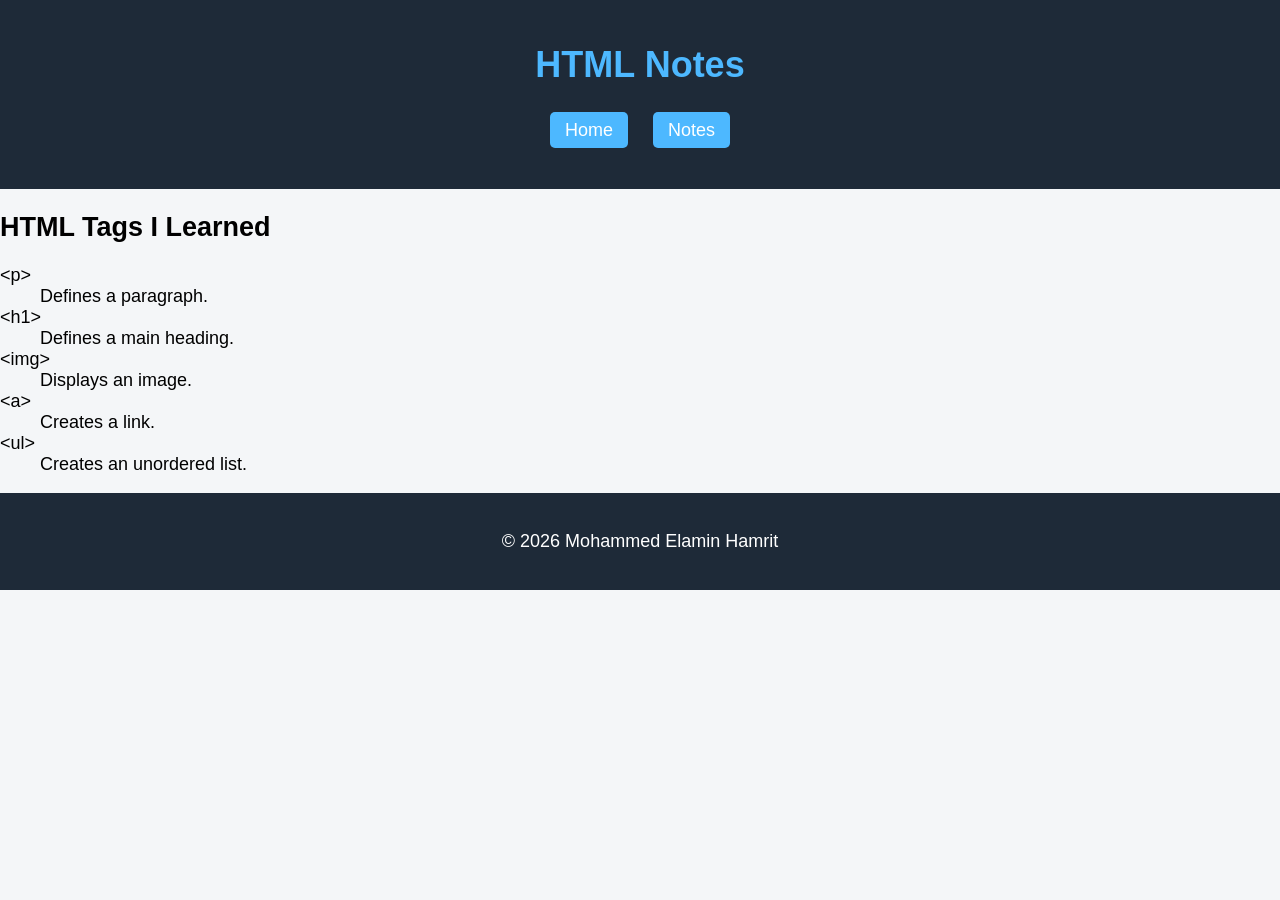
<file: html-assignment/notes.html>
<!DOCTYPE html>
<html lang="en">
<head>
    <meta charset="UTF-8">
    <title>Notes</title>
    <link rel="stylesheet" href="main.css">
</head>

<body>

<header>
    <h1 class="site-title">HTML Notes</h1>

    <nav>
        <ul>
            <li><a href="index.html">Home</a></li>
            <li><a href="notes.html">Notes</a></li>
        </ul>
    </nav>
</header>

<main>
    <h2>HTML Tags I Learned</h2>

    <dl>
        <dt>&lt;p&gt;</dt>
        <dd>Defines a paragraph.</dd>

        <dt>&lt;h1&gt;</dt>
        <dd>Defines a main heading.</dd>

        <dt>&lt;img&gt;</dt>
        <dd>Displays an image.</dd>

        <dt>&lt;a&gt;</dt>
        <dd>Creates a link.</dd>

        <dt>&lt;ul&gt;</dt>
        <dd>Creates an unordered list.</dd>
    </dl>

</main>

<footer>
    <p>&copy; 2026 Mohammed Elamin Hamrit</p>
</footer>

</body>
</html>
</file>
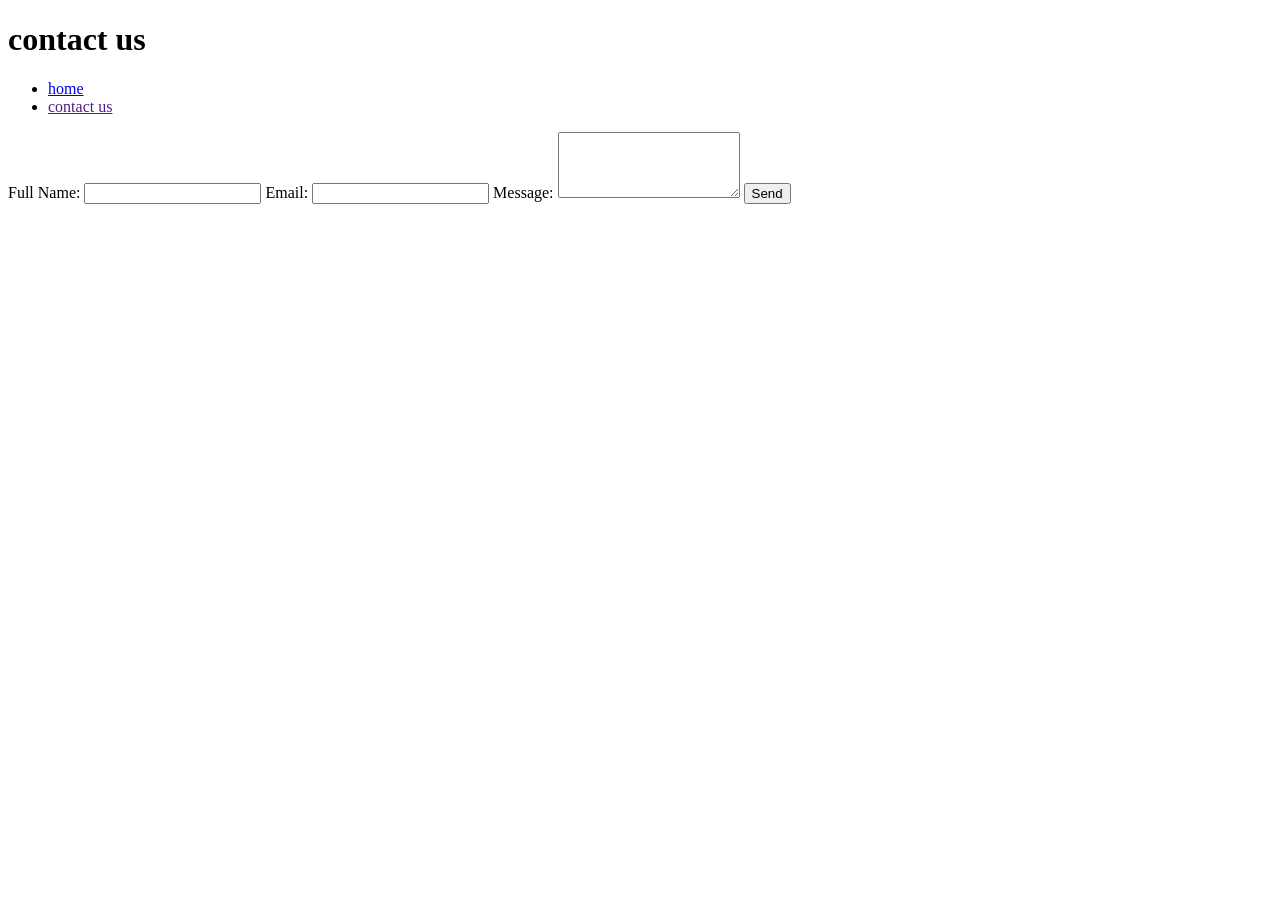
<file: week4/CONTACT.HTML>
<!DOCTYPE html>
<html lang="en">
<head>
    <meta charset="UTF-8">
    <meta name="viewport" content="width=device-width, initial-scale=1.0">
    <title>WEEK4 | CONTACT</title>
</head>
<body>
    <HEAder>
        <H1>contact us</H1>
    <!-- navigation region -->
     <nav>
        <ul>
            <li><a href="./index.html">home</a></li>
            <li><a href="">contact us</a></li>
        </ul>
     </nav>
    </header>
    <main>
        <form action="" >
    <label for="fullname">Full Name:</label>
    <input id="fullname" type="text" name="fullname" required>

    <!-- Email -->
    <label for="email">Email:</label>
    <input id="email" type="email" name="email" required>

    <!-- Message -->
    <label for="message">Message:</label>
    <textarea id="message" name="message" rows="4" required></textarea>

    <button type="submit">Send</button>

</form>
    </main>
    
</body>
</html>
</file>
<file: final-project/css/main.css>
/* =========================
   CSS RESET
========================= */
* {
  box-sizing: border-box;
  margin: 0;
  padding: 0;
}

img {
  display: block;
  max-width: 100%;
}

/* =========================
   BASE STYLES - MOBILE FIRST
========================= */
html {
  scroll-behavior: smooth;
}

body {
  font-family: 'Open Sans', sans-serif;
  font-size: 16px;
  line-height: 1.5;
  color: #222;
  background-color: #f3f3f3;
}

.container {
  width: 100%;
  max-width: 1200px;
  margin: 0 auto;
  padding: 0 15px;
}

.responsive-img {
  width: 100%;
  height: auto;
}

h1,
h2,
h3,
h4 {
  font-weight: 700;
  margin-bottom: 0.75rem;
}

h1 {
  font-size: 3rem;
  line-height: 1.2;
}

h2 {
  font-size: 2.8rem;
}

h3 {
  font-size: 2rem;
}

h4 {
  font-size: 1rem;
  border-bottom: 2px solid #c78c06;
  padding-bottom: 0.35rem;
  margin-bottom: 1rem;
}

p {
  margin-bottom: 1rem;
}

a {
  text-decoration: none;
}

ul {
  list-style: none;
}

.sr-only {
  position: absolute;
  width: 1px;
  height: 1px;
  padding: 0;
  margin: -1px;
  overflow: hidden;
  clip: rect(0, 0, 0, 0);
  white-space: nowrap;
  border: 0;
}

.btn {
  display: inline-block;
  padding: 1.25rem 1.5rem;
  font-size: 1.2rem;
}

.btn span {
  margin-left: 0.5rem;
}

.btn-primary {
  background-color: #c78c06;
  color: #222;
  font-weight: 700;
}

.btn-dark {
  display: block;
  background-color: #222;
  color: white;
  padding: 1.25rem 1rem;
  text-align: center;
  margin-top: 1rem;
}

.btn-outline {
  color: white;
  border: 1px solid #c78c06;
  background-color: rgba(34, 34, 34, 0.85);
}

.btn-small {
  padding: 0.25rem 0.5rem;
  background-color: #222;
  color: #c78c06;
  border: none;
  cursor: pointer;
}

/* =========================
   HEADER
========================= */
.site-header {
  background-color: #222;
  padding: 1rem 0;
}

.nav-container {
  display: flex;
  flex-direction: column;
  gap: 1rem;
}

.logo-link {
  display: inline-block;
  width: 85px;
}

.logo {
  width: 100%;
}

.site-nav {
  width: 100%;
}

.nav-list {
  display: flex;
  flex-direction: column;
  align-items: center;
  gap: 0.5rem;
}

.nav-list a {
  display: block;
  color: #c78c06;
  padding: 0.75rem 1rem;
  width: 100%;
  text-align: center;
}

.nav-list a.active,
.nav-list a:hover,
.nav-list a:focus {
  background-color: #c78c06;
  color: #222;
}

.search-form {
  display: flex;
  width: 100%;
}

.search-form input {
  flex: 1;
  border: 1px solid #c78c06;
  padding: 0.5rem;
  font-family: inherit;
}

.search-form button {
  border: 1px solid #c78c06;
  border-left: none;
  background-color: #222;
  color: #c78c06;
  padding: 0 0.8rem;
  cursor: pointer;
}

/* =========================
   HERO BANNER
========================= */
.hero-banner {
  background: url('../images/main-banner.jpg') center center / cover no-repeat;
}

.hero-overlay {
  background-color: rgba(0, 0, 0, 0.45);
}

.hero-content {
  padding: 4rem 15px 2rem;
}

.hero-box {
  background-color: rgba(34, 34, 34, 0.75);
  color: white;
  padding: 1rem;
}

/* =========================
   ABOUT SECTION
========================= */
.about-section {
  background-color: #ffe6ac;
  padding: 1rem 0;
}

.about-grid {
  display: grid;
  grid-template-columns: 1fr;
  gap: 1rem;
}

/* =========================
   SERVICES SECTION
========================= */
.services-section {
  padding: 2rem 0;
}

.services-grid {
  display: grid;
  grid-template-columns: 1fr;
  gap: 1rem;
}

.service-card {
  background-color: #ffe6ac;
}

.service-content {
  padding: 1rem;
}

/* =========================
   VISION SECTION
========================= */
.vision-section {
  background: url('../images/vision.jpg') center center / cover no-repeat;
}

.vision-overlay {
  background-color: rgba(34, 34, 34, 0.55);
}

.vision-content {
  color: white;
  padding: 2rem 15px;
}

/* =========================
   TEAM SECTION
========================= */
.team-section {
  padding: 2rem 0;
}

.team-grid {
  display: grid;
  grid-template-columns: 1fr;
}

.team-member-content {
  background-color: #ffe6ac;
  padding: 1rem;
}

.bob-order-image {
  order: 1;
}

.bob-order-text {
  order: 2;
}

.john-order-image {
  order: 3;
}

.john-order-text {
  order: 4;
}

/* =========================
   CONTACT SECTION
========================= */
.contact-section {
  padding: 2rem 0;
}

.contact-grid {
  display: flex;
  flex-direction: column;
  gap: 2rem;
}

.contact-form label {
  display: block;
  margin-bottom: 0.25rem;
}

.contact-form input,
.contact-form textarea {
  width: 100%;
  padding: 0.5rem;
  border: 1px solid #888;
  font-family: inherit;
  margin-bottom: 0.75rem;
}

.contact-form textarea {
  min-height: 130px;
  resize: vertical;
}

.location-wrap iframe {
  width: 100%;
  min-height: 320px;
  border: 0;
}

.hours-wrap {
  margin-top: 2rem;
}

table {
  width: 100%;
  border-collapse: collapse;
}

th,
td {
  border: 1px solid #999;
  padding: 0.75rem;
  text-align: left;
}

th {
  background-color: #ffe6ac;
  font-weight: 700;
}

/* =========================
   FOOTER
========================= */
.site-footer {
  background-color: #222;
  color: #c78c06;
  padding: 1.5rem 0;
  font-size: 0.85rem;
}

.footer-content p:last-child {
  margin-bottom: 0;
}

/* =========================
   MEDIA QUERY - 760PX AND UP
========================= */
@media screen and (min-width: 760px) {
  h1 {
    font-size: 4.8rem;
  }

  h2 {
    font-size: 3rem;
  }

  .nav-container {
    display: grid;
    grid-template-columns: 100px 1fr 230px;
    align-items: center;
    gap: 1rem;
  }

  .nav-list {
    flex-direction: row;
    justify-content: center;
    align-items: center;
    gap: 0;
  }

  .nav-list li {
    flex: 1;
  }

  .hero-content {
    padding: 13rem 15px 4rem;
  }

  .hero-box {
    padding: 2rem;
  }

  .about-grid {
    grid-template-columns: 1fr 1fr;
    align-items: start;
  }

  .services-grid {
    grid-template-columns: repeat(6, 1fr);
    grid-template-areas:
      'digital digital digital marketing marketing marketing'
      'video video web web print print';
  }

  .service-digital {
    grid-area: digital;
  }

  .service-marketing {
    grid-area: marketing;
  }

  .service-video {
    grid-area: video;
  }

  .service-web {
    grid-area: web;
  }

  .service-print {
    grid-area: print;
  }

  .vision-content {
    padding: 3rem 15px;
  }

  .team-grid {
    grid-template-columns: 1fr 1fr;
  }

  .bob-order-image {
    order: 1;
  }

  .bob-order-text {
    order: 2;
  }

  .john-order-text {
    order: 3;
  }

  .john-order-image {
    order: 4;
  }

  .contact-grid {
    display: grid;
    grid-template-columns: 1fr 1fr;
    align-items: start;
  }
}
</file>
<file: html-assignment/main.css>
/* Inheritance */
body {
    font-family: Arial, Helvetica, sans-serif;
    font-size: 18px;
    margin: 0;
    background-color: #f4f6f8;
}

/* Multiple selector */
header, footer {
    background-color: #1e2a38;
    color: white;
    padding: 20px;
    text-align: center;
}

/* Class selector */
.site-title {
    color: #4db8ff;
}

/* ID selector */
#my-image {
    box-shadow: 0 0 2px 1px black;
    margin-top: 15px;
}

/* Replace bullets with squares */
article ul {
    list-style-type: square;
}

/* nth-child selector */
article ul li:nth-child(odd) {
    background-color: #e3f2fd;
}

/* Navigation styling */
nav ul {
    list-style-type: none;
    padding: 0;
}

nav ul li {
    display: inline-block;
    margin: 10px;
}

nav ul li a {
    text-decoration: none;
    background-color: #4db8ff;
    color: white;
    padding: 8px 15px;
    border-radius: 5px;
}

nav ul li a:hover,
nav ul li a:focus {
    background-color: #1e88e5;
}
</file>
<file: midterm/css/style.css>
/* General page styling */
body {
    margin: 0;
    font-family: Arial, Helvetica, sans-serif;
    background-color: #d4e1df;
    color: #222;
}

/* Main centered container */
.wrapper {
    width: 920px;
    margin: 30px auto;
    background-color: #f8f8f8;
}

/* Header image and title */
.hero {
    position: relative;
    width: 100%;
    height: 300px;
    overflow: hidden;
}

.hero img {
    width: 100%;
    height: 100%;
    object-fit: cover;
    display: block;
}

/* Site title positioned on top of the header image */
.hero h1 {
    position: absolute;
    top: 85px;
    left: 50%;
    transform: translateX(-50%);
    margin: 0;
    color: #ffffff;
    font-size: 60px;
    font-weight: normal;
}

/* Navigation styling */
.main-nav {
    background-color: #ffffff;
    border-bottom: 1px solid #d8d8d8;
}

.main-nav ul {
    list-style: none;
    margin: 0;
    padding: 0;
    display: flex;
}

.main-nav li {
    flex: 1;
    text-align: center;
    border-right: 1px solid #d8d8d8;
}

.main-nav li:last-child {
    border-right: none;
}

.main-nav a {
    display: block;
    padding: 22px 0;
    text-decoration: none;
    color: #222;
    font-size: 28px;
    text-transform: uppercase;
}

/* Main content area */
main {
    padding: 35px 22px 20px;
}

/* Heading styles */
h2 {
    margin-top: 0;
    font-size: 44px;
    font-weight: normal;
}

/* Article image with wrapped text */
.story-content img {
    float: left;
    width: 260px;
    margin: 0 20px 10px 0;
}

.story-content p {
    margin: 0 0 20px 0;
    line-height: 1.5;
    font-size: 22px;
}

/* Clear float after article */
.story-content::after {
    content: "";
    display: block;
    clear: both;
}

/* Facts list */
.facts-section ul {
    padding-left: 25px;
    margin-top: 0;
    font-size: 22px;
    line-height: 1.5;
}

/* Form section */
.contact-form {
    border: 1px solid #bcbcbc;
    padding: 18px;
    font-size: 22px;
}

.form-group {
    margin-bottom: 18px;
}

.form-group label {
    display: block;
    margin-bottom: 8px;
}

.form-group input,
.form-group textarea {
    width: 100%;
    box-sizing: border-box;
    border: 1px solid #c8c8c8;
    padding: 10px;
    font-size: 20px;
    background-color: #ffffff;
}

.form-group textarea {
    height: 135px;
    resize: vertical;
}

/* Radio button group */
.visit-fieldset {
    border: none;
    padding: 0;
    margin: 22px 0;
}

.visit-fieldset legend {
    margin-bottom: 12px;
    font-size: 22px;
}

.visit-fieldset label {
    margin-right: 18px;
}

/* Submit button */
button {
    padding: 6px 12px;
    border: 1px solid #666;
    background-color: #f4f4f4;
    cursor: pointer;
    font-size: 14px;
}

/* Footer */
footer {
    padding: 15px 22px 25px;
    text-align: right;
    font-size: 18px;
}
</file>
<file: week10/css/main.css>
.box{
    width: 100px;
    /* height: 100px; */
    background-color: lightcoral;
    border: 2px solid black;
}

.boxes{
    border: 2px solid black;
    display: flex;
    /* flex-direction: row-reverse;  */
    /* flex-direction: column-reverse */
    flex-wrap: wrap;
    
}
.boxes1{
    display: flex;
   /* justify-content:flex-end; */
   /* justify-content: center; */
   /* justify-content: space-between; */
   justify-content: space-evenly;

}
.boxes2{
    display: 2px solid black;
    display: flex;
    /* flex-direction: column; */
    height: 300px;
    /* align-items: stretch; */
    /* default value */
    /* align-items: flex-start; */
    /* align-items: flex-end; */
    /* align-items: center; */
    /* align-items: baseline; */
    

}
.boxes2 .box{
    flex-grow: 1;
}
.boxes2 .box2{
    flex-grow: 2;
}
.boxes2{
    /* padding: 2rem   ; */
}
</file>
<file: week6/css/main.css>
/* http://meyerweb.com/eric/tools/css/reset/ 
   v2.0 | 20110126
   License: none (public domain)
*/

html, body, div, span, applet, object, iframe,
h1, h2, h3, h4, h5, h6, p, blockquote, pre,
a, abbr, acronym, address, big, cite, code,
del, dfn, em, img, ins, kbd, q, s, samp,
small, strike, strong, sub, sup, tt, var,
b, u, i, center,
dl, dt, dd, ol, ul, li,
fieldset, form, label, legend,
table, caption, tbody, tfoot, thead, tr, th, td,
article, aside, canvas, details, embed, 
figure, figcaption, footer, header, hgroup, 
menu, nav, output, ruby, section, summary,
time, mark, audio, video {
	margin: 0;
	padding: 0;
	border: 0;
	font-size: 100%;
	font: inherit;
	vertical-align: baseline;
}
/* HTML5 display-role reset for older browsers */
article, aside, details, figcaption, figure, 
footer, header, hgroup, menu, nav, section {
	display: block;
}
body {
	line-height: 1;
}
ol, ul {
	list-style: none;
}
blockquote, q {
	quotes: none;
}
blockquote:before, blockquote:after,
q:before, q:after {
	content: '';
	content: none;
}
table {
	border-collapse: collapse;
	border-spacing: 0;
}

/* custom css */
html{
    font-size: 20px;
}
body {
    background-color: rgb(115, 169, 70);
    line-height: 1.5;
    font-family: sans-serif;
}

/* px, rem, em */
h1{
    font-size: 10rem;
    font-weight: 800;
    color: aliceblue;
    /* margin: 0 auto */
    text-align: center;
    
}
.banner{
    background-repeat: no-repeat;
    background-position: center;
    background-size: cover;
     background-color: rgb(96, 21, 21);
    padding: 6rem 0;
   background-image:url("../images/bread.jpg") 
   
   

}
h2{
    font-size: 7rem;
    font-weight: 700;
    margin-bottom: 0.5rem;
}
p{
    font-size: 2rem;
}
main{
    margin: 0 1rem;
    background-color: aliceblue;
    max-width: 1000px;
    margin: 1rem auto;
    padding: 0.5rem;
    border-radius: 0.5rem;
}
</file>
<file: week4/week6/css/main.css>
body{
    background-color: blueviolet;
}


/* changing color of header */
header{
    background-color: aqua;
    padding: 20px;
    margin: 20px;
}
p{
    color: aquamarine;
}
h1, h2, h3{
    text-decoration: underline;
}
section p{
    border: 2px solid black;
}

#aboutus-id{
    background-color: azure;
}
/* usin */
</file>
<file: main.css>
/* Inheritance */
body{
  font-family: Arial, Helvetica, sans-serif;
  font-size: 18px;
}

/* Header & Footer */
header, footer{
  background-color: #333;
  color: white;
  padding: 15px;
}

/* Class selector */
.site-title{
  color: #ffcc00;
}

/* Id selector */
#my-image{
  box-shadow: 0 0 2px 1px black;
}

/* Hobbies list */
.hobbies{
  list-style-type: square;
}

.hobbies li:nth-child(odd){
  background-color: #f2f2f2;
}

/* Navigation */
nav ul{
  list-style: none;
  padding: 0;
}

nav ul li{
  display: inline-block;
  margin-right: 10px;
}

nav a{
  text-decoration: none;
  padding: 8px 12px;
  background-color: white;
  border: 1px solid black;
  color: black;
}

nav a:hover,
nav a:focus{
  background-color: #ffcc00;
}
</file>
